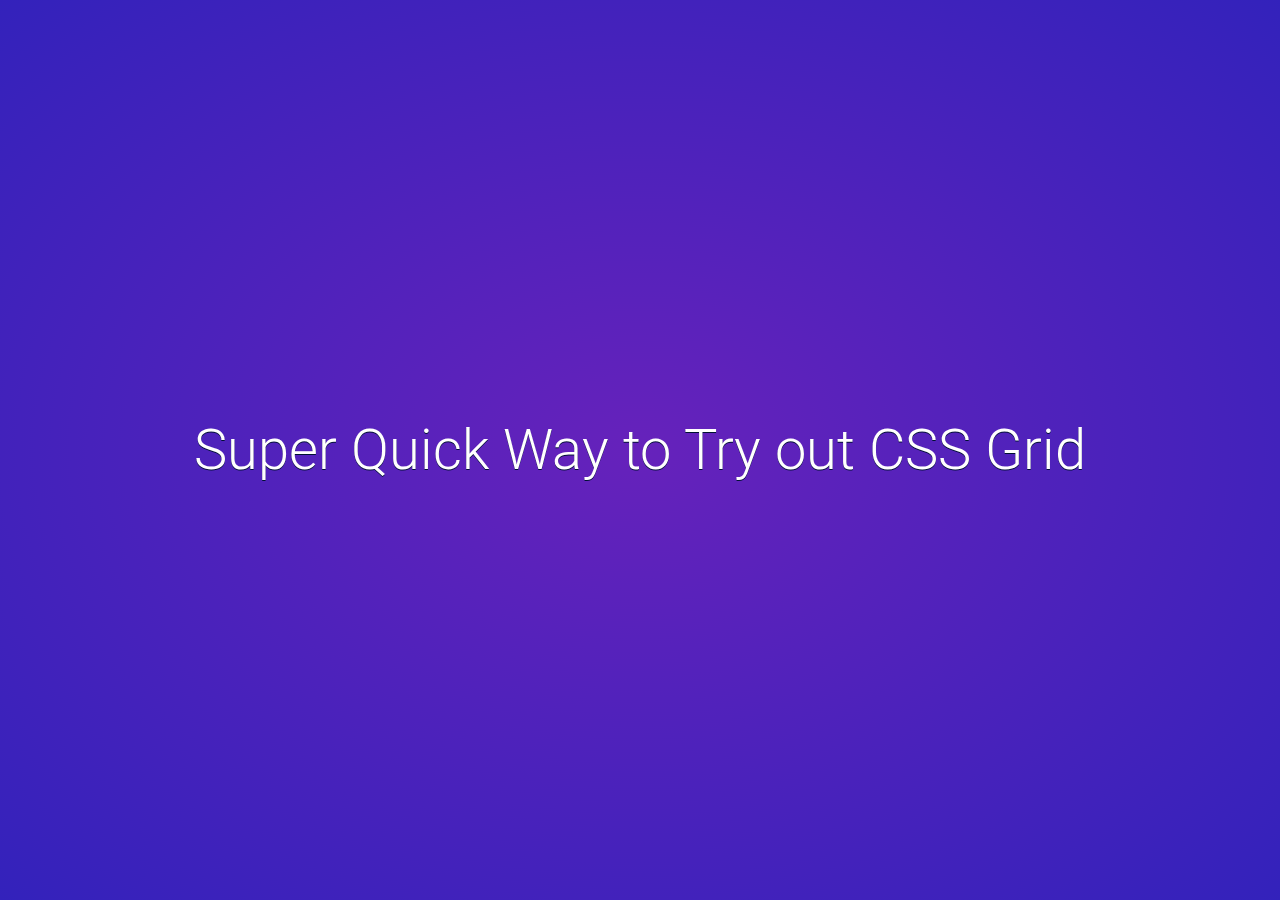
<file: presentation/index.html>
<!doctype html>
<html lang="en" prefix="og: http://ogp.me/ns#">

<head>
  <meta charset="utf-8">
  <meta name="viewport" content="width=device-width, initial-scale=1">

  <!-- CLEAN MARKUP = GOOD KARMA.
      Hi source code lover,

      you're a curious person and a fast learner ;)
      Let's make something beautiful together. Contribute on Github:
      https://github.com/webslides/webslides

      Thanks!
    -->

  <!-- SEO -->
  <title>WebSlides: Why WebSlides is so inspiring?</title>
  <meta name="description" content="WebSlides is about good karma. Create your own HTML presentation instantly. Just the esentials.">

  <!-- URL CANONICAL -->
  <!-- <link rel="canonical" href="http://your-url.com/permalink"> -->

  <!-- Google Fonts -->
  <link href="https://fonts.googleapis.com/css?family=Roboto:100,100i,300,300i,400,400i,700,700i%7CMaitree:200,300,400,600,700&amp;subset=latin-ext"
    rel="stylesheet">

  <!-- CSS Base -->
  <link rel="stylesheet" type='text/css' media='all' href="../static/css/webslides.css">

  <!-- Optional - CSS SVG Icons (Font Awesome) -->
  <link rel="stylesheet" type="text/css" media="all" href="../static/css/svg-icons.css">

  <!-- Optional - CSS grid -->
  <link rel="stylesheet" type="text/css" media="all" href="../static/css/grid.css">


  <!-- SOCIAL CARDS (ADD YOUR INFO) -->

  <!-- FACEBOOK -->
  <meta property="og:url" content="http://your-url.com/permalink">
  <!-- EDIT -->
  <meta property="og:type" content="article">
  <meta property="og:title" content="Why WebSlides? Good karma" />
  <meta property="og:description" content="WebSlides is a very effective way to engage young audiences, customers, teams...">
  <!-- EDIT -->
  <meta property="og:updated_time" content="2017-01-04T16:27:50">
  <!-- EDIT -->
  <meta property="og:image" content="https://webslides.tv/static/images/share-karma.jpg">
  <!-- EDIT -->
  <meta property="og:image:width" content="800">
  <meta property="og:image:height" content="429">

  <!-- TWITTER -->
  <meta name="twitter:card" content="summary_large_image">
  <meta name="twitter:site" content="@webslides">
  <!-- EDIT -->
  <meta name="twitter:creator" content="@jlantunez">
  <!-- EDIT -->
  <meta name="twitter:title" content="Why WebSlides? Good karma">
  <!-- EDIT -->
  <meta name="twitter:description" content="WebSlides is a very effective way to engage young audiences, customers, teams...">
  <!-- EDIT -->
  <meta name="twitter:image" content="https://webslides.tv/static/images/share-karma.jpg">
  <!-- EDIT -->

  <!-- FAVICONS -->
  <link rel="shortcut icon" sizes="16x16" href="../static/images/favicons/favicon.png">
  <link rel="shortcut icon" sizes="32x32" href="../static/images/favicons/favicon-32.png">
  <link rel="apple-touch-icon icon" sizes="76x76" href="../static/images/favicons/favicon-76.png">
  <link rel="apple-touch-icon icon" sizes="120x120" href="../static/images/favicons/favicon-120.png">
  <link rel="apple-touch-icon icon" sizes="152x152" href="../static/images/favicons/favicon-152.png">
  <link rel="apple-touch-icon icon" sizes="180x180" href="../static/images/favicons/favicon-180.png">
  <link rel="apple-touch-icon icon" sizes="192x192" href="../static/images/favicons/favicon-192.png">

  <!-- Android -->
  <meta name="mobile-web-app-capable" content="yes">
  <meta name="theme-color" content="#333333">
</head>

<body>

  <main role="main">
    <article id="webslides">
      <!-- slide cover -->
      <section class="bg-gradient-r aligncenter">
        <h1>Super Quick Way to Try out CSS Grid</h1>
      </section>
      <section>
        <div class="wrap size-80">
          <h1><strong>What is CSS Grid?</strong></h1>
          <p class="text-intro">It is a two-dimensional layout system for the web that allows us to create layout patterns natively in the browser</p>
          <p class="text-intro">This means we can easily recreate familiar grids using just a few lines of CSS</p>
          <p class="text-intro">It also means we can do a whole lot with CSS and layouts that wasn’t possible before</p>
          <div class="column">
            <figure>
              <img src="../static/images/2dimensional.png" alt="">
              <p>2 dimensional layout</p>
            </figure>
          </div>
        </div>
        <!-- .end .wrap -->
      </section>
      <section class="bg-light aligncenter">
        <h1>Start by thinking about what to make a Grid container, and how to structure your markup so you have the Grid items
          that you want</h1>
      </section>
      <!-- slide 1-->
      <section>
        <div class="wrap">
          <h2>CSS Grid - example 1</h2>
          <p class="text-intro">Three columns layout : The first column gets one of the four parts available on the small screen. On a screen larger
            than 786px, again use a 3-column grid to make the first and second columns 25% wide (1 out of 4) and the third
            column 50% (2 out of 4) — the new fr unit represents a fraction of the remaining free space in the grid container.
            More example <a href="http://css-grid-showcase-v1.surge.sh/#demos">here</a>
          </p>
          <div class="grid sm">
            <div class="column">
              <pre class="text-intro">
<xmp>
<ul class="grid-container">
  <li>One</li>
  <li>Two</li>
  <li>Three</li>
  <li>Four</li>
  <li>Five</li>
  <li>Six</li>
</ul>
</xmp>
</pre>
            </div>
            <div class="column">
              <pre class="text-intro">
.grid-container {
  display: grid;
  grid-template-columns: 1fr 3fr;
  grid-gap: 10px;
}
@media screen and (min-width: 786px) {
  .grid-container {
    grid-template-columns: 1fr 1fr 2fr;
  }
}
</pre>
            </div>
          </div>
          <div class="demo-space">
            <ul class="grid-container">
              <li>One</li>
              <li>Two</li>
              <li>Three</li>
              <li>Four</li>
              <li>Five</li>
              <li>Six</li>
            </ul>
          </div>
        </div>
      </section>
      <!-- slide 2-->
      <section>
        <div class="wrap">
          <p class="text-context">What's next?</p>
          <h3>In the previous example, we have only been working with the grid parent, leaving the items to do their automatic
            thing. However, you can precisely control the position of each grid item.
            <br>Next let's see how that works.
          </h3>
        </div>
      </section>
      <section>
        <!-- slide 3 -->
        <div class="wrap">
          <div class="grid vertical-align">
            <div class="column">
              <figure>
                <img src="../static/images/grid line.png" alt="grid line">
                <p>Numbered grid lines example</p>
              </figure>
            </div>
            <!-- end column-->
            <div class="column">
              <h1>
                <strong>Grid Lines</strong>
              </h1>
              <p class="text-intro">Grid lines are the horizontal and vertical dividing lines of the grid. A grid line exists on either side of
                a column or row. They can be referred to by numerical index, which starts at 1.</p>
              <pre class="text-intro">
.grid-container {
  display: grid;
  grid-template-columns: 400px 300px 250px;
  grid-template-rows: 250px 200px;
}
</pre>
            </div>
            <!-- end column-->
          </div>
        </div>
        </div>
      </section>
      <section>
        <!-- slide 4 -->
        <div class="wrap">
          <div class="grid vertical-align">
            <div class="column">
              <figure>
                <img src="../static/images/grid-placement-with-linenumber2.png" alt="grid line">
                <p>Place item using line numbers example</p>
              </figure>
            </div>
            <!-- end column-->
            <div class="column">
              <h1>
                <strong>Grid placement properties</strong>
              </h1>
              <p class="text-intro">In order to position the items inside the grid container, you need to use the grid placement properties</p>
              <pre>
  grid-column-start: Set the first vertical line.
  grid-column-end: Set the last vertical line.
  grid-row-start: Set the first horizontal line.
  grid-row-end: Set the last horizontal line.
  </pre>
            </div>
            <!-- end column-->
          </div>
        </div>
        </div>
      </section>
      <section>
        <!-- slide 5 -->
        <div class="wrap">
          <div class="grid vertical-align">
            <div class="column">
              <h1>
                <strong>Grid Tracks and Cells</strong>
              </h1>
              <p class="text-intro">Grid track is a generic term for a grid column or grid row—in other words, it is the space between two adjacent
                grid lines. </p>
              <p class="text-intro">A grid cell is the intersection of a grid row and a grid column. It is the smallest unit of the grid that can
                be referenced when positioning grid items. </p>
            </div>
            <!-- end column-->
            <div class="column">
              <figure>
                <img src="../static/images/grid-tracks.png" alt="grid track">
              </figure>
            </div>
            <!-- end column-->
          </div>
        </div>
      </section>
      <section>
        <!-- slide 6 -->
        <div class="wrap">
          <div class="grid vertical-align">
            <div class="column">
              <h1>
                <strong>Cell spanning</strong>
              </h1>
              <p class="text-intro">The previous item spans two columns (the second and third columns) that reference the line. You can do the
                same with the span keyword and the number of cells you want to span. </p>
              <p class="text-intro">So, you could place the item in the very same position like this </p>
            </div>
            <!-- end column-->
            <div class="column">
              <figure>
                <img src="../static/images/place-item-using-span.png" alt="grid track">
                <p>Place item using span example</p>
              </figure>
            </div>
            <!-- end column-->
          </div>
        </div>
      </section>
      <!-- slide 7 -->
      <section>
          <div class="wrap size-50">
            <h1 class="aligncenter"><strong>More examples</strong></h1>
            <p class="text-intro aligncenter"><br>
              <a href="http://css-grid-showcase-v1.surge.sh/#demos">css grid showcase</a>
            </p>
          </div>
          <!-- .end .wrap -->
        </section>
      <section class="slide-top slide current" style="">
        <div class="wrap">
          <h2><strong>Grid Areas</strong></h2>
          <p class="text-intro">A grid area is the logical space used to lay out one or more grid items. A grid area consists of one or more adjecent
            grid cells. (think of CSS Grid as a coordinate system, a virtual reference used to specify locations)
          </p>
          <img class="aligncenter size-100" src="../static/images/grid-area.png" alt="grid-area">
        </div>
        <!-- .end .wrap -->
      </section>
      
      <section class="slide-top slide current" style="">
        <div class="wrap">
          <h2><strong>Responsive Grid Area example</strong><br></h2>
          <a href="https://codepen.io/mattchoi/pen/qXwEqB">codepen demo</a>
          <img class="aligncenter size-90" src="../static/images/layout-mockup2.png" alt="grid-area-example">
        </div>
      </section>
      <section class="slide-top slide current" style="">
        <div class="wrap">
          <h2><strong>Responsive Holy Grail Layout example</strong><br>
          </h2>
          <p>The Holy Grail Layout is a web page layout that consists of four sections - a header, footer, and a main content
            area with two sidebars, one on each side.</p>
          <div class="content-center ">
            <h3>The layout rules</h3>
            <ul class="flexblock specs">
              <li>
                <div>
                  <h2>
                    <svg class="fa-long-arrow-right" viewBox="0 0 512 512">
                      <path d="m494 255c0 3-1 5-3 7l-110 101c-3 3-6 3-10 2-3-2-5-5-5-8l0-64-357 0c-3 0-5-1-6-3-2-2-3-4-3-7l0-54c0-3 1-5 3-7 1-2 3-3 6-3l357 0 0-64c0-4 2-6 5-8 4-1 7-1 10 2l110 100c2 1 3 4 3 6z"></path>
                    </svg>
                    Has a fluid center column width fixed-width sidebars
                  </h2>
                </div>
              </li>
              <li>
                <div>
                  <h2>
                    <svg class="fa-long-arrow-right" viewBox="0 0 512 512">
                      <path d="m494 255c0 3-1 5-3 7l-110 101c-3 3-6 3-10 2-3-2-5-5-5-8l0-64-357 0c-3 0-5-1-6-3-2-2-3-4-3-7l0-54c0-3 1-5 3-7 1-2 3-3 6-3l357 0 0-64c0-4 2-6 5-8 4-1 7-1 10 2l110 100c2 1 3 4 3 6z"></path>
                    </svg>
                    The center column should appear first in the markup, before the two sidebars (but after the header)
                  </h2>
                </div>
              </li>
              <li>
                <div>
                  <h2>
                    <svg class="fa-long-arrow-right" viewBox="0 0 512 512">
                      <path d="m494 255c0 3-1 5-3 7l-110 101c-3 3-6 3-10 2-3-2-5-5-5-8l0-64-357 0c-3 0-5-1-6-3-2-2-3-4-3-7l0-54c0-3 1-5 3-7 1-2 3-3 6-3l357 0 0-64c0-4 2-6 5-8 4-1 7-1 10 2l110 100c2 1 3 4 3 6z"></path>
                    </svg>
                    All three columns should be the same height, regardless of the content within them
                  </h2>
                </div>
              </li>
              <li>
                <div>
                  <h2>
                    <svg class="fa-long-arrow-right" viewBox="0 0 512 512">
                      <path d="m494 255c0 3-1 5-3 7l-110 101c-3 3-6 3-10 2-3-2-5-5-5-8l0-64-357 0c-3 0-5-1-6-3-2-2-3-4-3-7l0-54c0-3 1-5 3-7 1-2 3-3 6-3l357 0 0-64c0-4 2-6 5-8 4-1 7-1 10 2l110 100c2 1 3 4 3 6z"></path>
                    </svg>
                    The footer should always be at the bottom of the browser viewport, even when the content doesn't fill up the height of the
                    viewport
                  </h2>
                </div>
              </li>
              <li>
                <div>
                  <h2>
                    <svg class="fa-long-arrow-right" viewBox="0 0 512 512">
                      <path d="m494 255c0 3-1 5-3 7l-110 101c-3 3-6 3-10 2-3-2-5-5-5-8l0-64-357 0c-3 0-5-1-6-3-2-2-3-4-3-7l0-54c0-3 1-5 3-7 1-2 3-3 6-3l357 0 0-64c0-4 2-6 5-8 4-1 7-1 10 2l110 100c2 1 3 4 3 6z"></path>
                    </svg>
                    The layout should be responsive, all the sections should collapse into one column on smaller viewports
                  </h2>
                </div>
              </li>
            </ul>
            <h3>It is famously difficult to create simply in CSS without any hacks.</h3>
          </div>

        </div>
        <!-- .end .wrap -->
      </section>
      <section class="slide-top slide current" style="">
        <div class="wrap">
          <h3>CSS grid solution</h3>
          <a href="https://codepen.io/mattchoi/pen/LjvEKb?editors=0110">codepen demo</a>
          <p class="text-intro">New functions such as the MinMax that we touched upon in this example, in combination with new sizing units such
            as the fr offer all types of responsive layout possibilities. The minmax() function accepts two parameters, a
            minimum value and a maximum value.</p>

          <img class="aligncenter size-90" src="../static/images/holy-grail.png" alt="">
        </div>
        <!-- .end .wrap -->
      </section>
      <section class="slide-top slide current" style="">
        <div class="wrap">
          <h2><strong>Does your browser support CSS Grid?</strong><br></h2>
          <p class="text-intro">There is an older legacy implementation available to Microsoft browsers (IE10–11 and Edge 13-14) which have a number of limitations</p>
          <img class="aligncenter size-90" src="../static/images/grid-support.png" alt="">
        </div>
      </section>
      <section class="slide-top slide current" style="">
        <div class="wrap">
          <h2><strong>MS Edge</strong><br></h2>
          <img class="aligncenter size-60" src="../static/images/edge.png" alt="">
        </div>
      </section>
      <section class="slide-top slide current" style="">
        <div class="wrap">
          <h2><strong>Feature Query</strong><br></h2>
          <p class="text-intro">For most layouts, we will use the following feature query to allow older browsers to still serve layout they understand:</p>
          <p class="text-intro">With @supports, you can write a small test in your CSS to see whether or not a particular “feature” (CSS property or value) is supported, and apply a block of code (or not) based on the answer</p>
        </div>
        <div class="column aligncenter size-80">
          <pre class="text-intro">
            // fallback code for older browsers
            
            @supports (display: grid) {
                // code for newer browsers
                // including overrides of the code above, if needed
            }  
          </pre>
        </div>
   
        <p class="aligncenter"><br>
          <a href="https://hacks.mozilla.org/2016/08/using-feature-queries-in-css/">Using Feature Queries in CSS</a>
        </p>
        <p class="aligncenter"><br>
          <a href="https://rachelandrew.co.uk/css/cheatsheets/grid-fallbacks">Grid “fallbacks” and overrides</a>
        </p>
      </section>
      <section>
        <div class="wrap size-70">
          <h2><strong>Does CSS Grid Replace Flexbox?</strong></h2>
          <p class="text-intro">Grid can do things Flexbox can't do. Flexbox can do things Grid can't do. They can work together.</p>
          <p class="text-intro">Here we find the biggest difference between Grid and Flexbox. Flexbox is essentially for laying out items in a
            single dimension – in a <strong>row OR a column</strong>. Grid is for layout of items in two dimensions – <strong>rows AND columns.</strong>            </p>
          <p class="text-intro">CSS grids are great for building the bigger picture. They makes it really easy to manage the layout of the page, and can
            even handle more unorthodox and asymmetrical designs. Flexbox is great at aligning the content inside elements.
            Use flex to position the smaller details of a design. Use CSS grids for 2D layouts (rows AND columns). Flexbox
            works better in one dimension only (rows OR columns). There is no reason to use only CSS grids or only flexbox.
            Learn both and use them together.</p>
          <p class="text-symbols">* * *</p>
          <p class="aligncenter">Should I use Grid or Flexbox?<br>
            <a href="https://rachelandrew.co.uk/archives/2016/03/30/should-i-use-grid-or-flexbox/">Rachel Andrew</a>.
          </p>
        </div>
        <!-- .end .wrap -->
      </section>
      
      <section>
        <div class="wrap">
          <p class="text-context">Take this away from here</p>
          <h3>We don't need a Grid Layout based grid framework. CSS grid is a grid framework.
          </h3>
        </div>
      </section>
      <section class="bg-gradient-gray slide current" style="">
        <!--.wrap = container (width: 90%) -->
        <div class="wrap aligncenter size-50">
          <h1><a href="http://css-grid-showcase-v1.surge.sh/#resources">More Resources</a></h3>
          <hr>
        </div>
      </section>


    </article>
  </main>
  <!--main-->

  <!-- Required -->
  <script src="../static/js/webslides.js"></script>

  <!-- Autoslide 5 seconds. If you don't want autoslide, remove: {autoslide: 5000} -->
  <script>
    window.ws = new WebSlides();
  </script>

  <!-- OPTIONAL - svg-icons.js (fontastic.me - Font Awesome as svg icons) -->
  <script defer src="../static/js/svg-icons.js"></script>

</body>

</html>
</file>
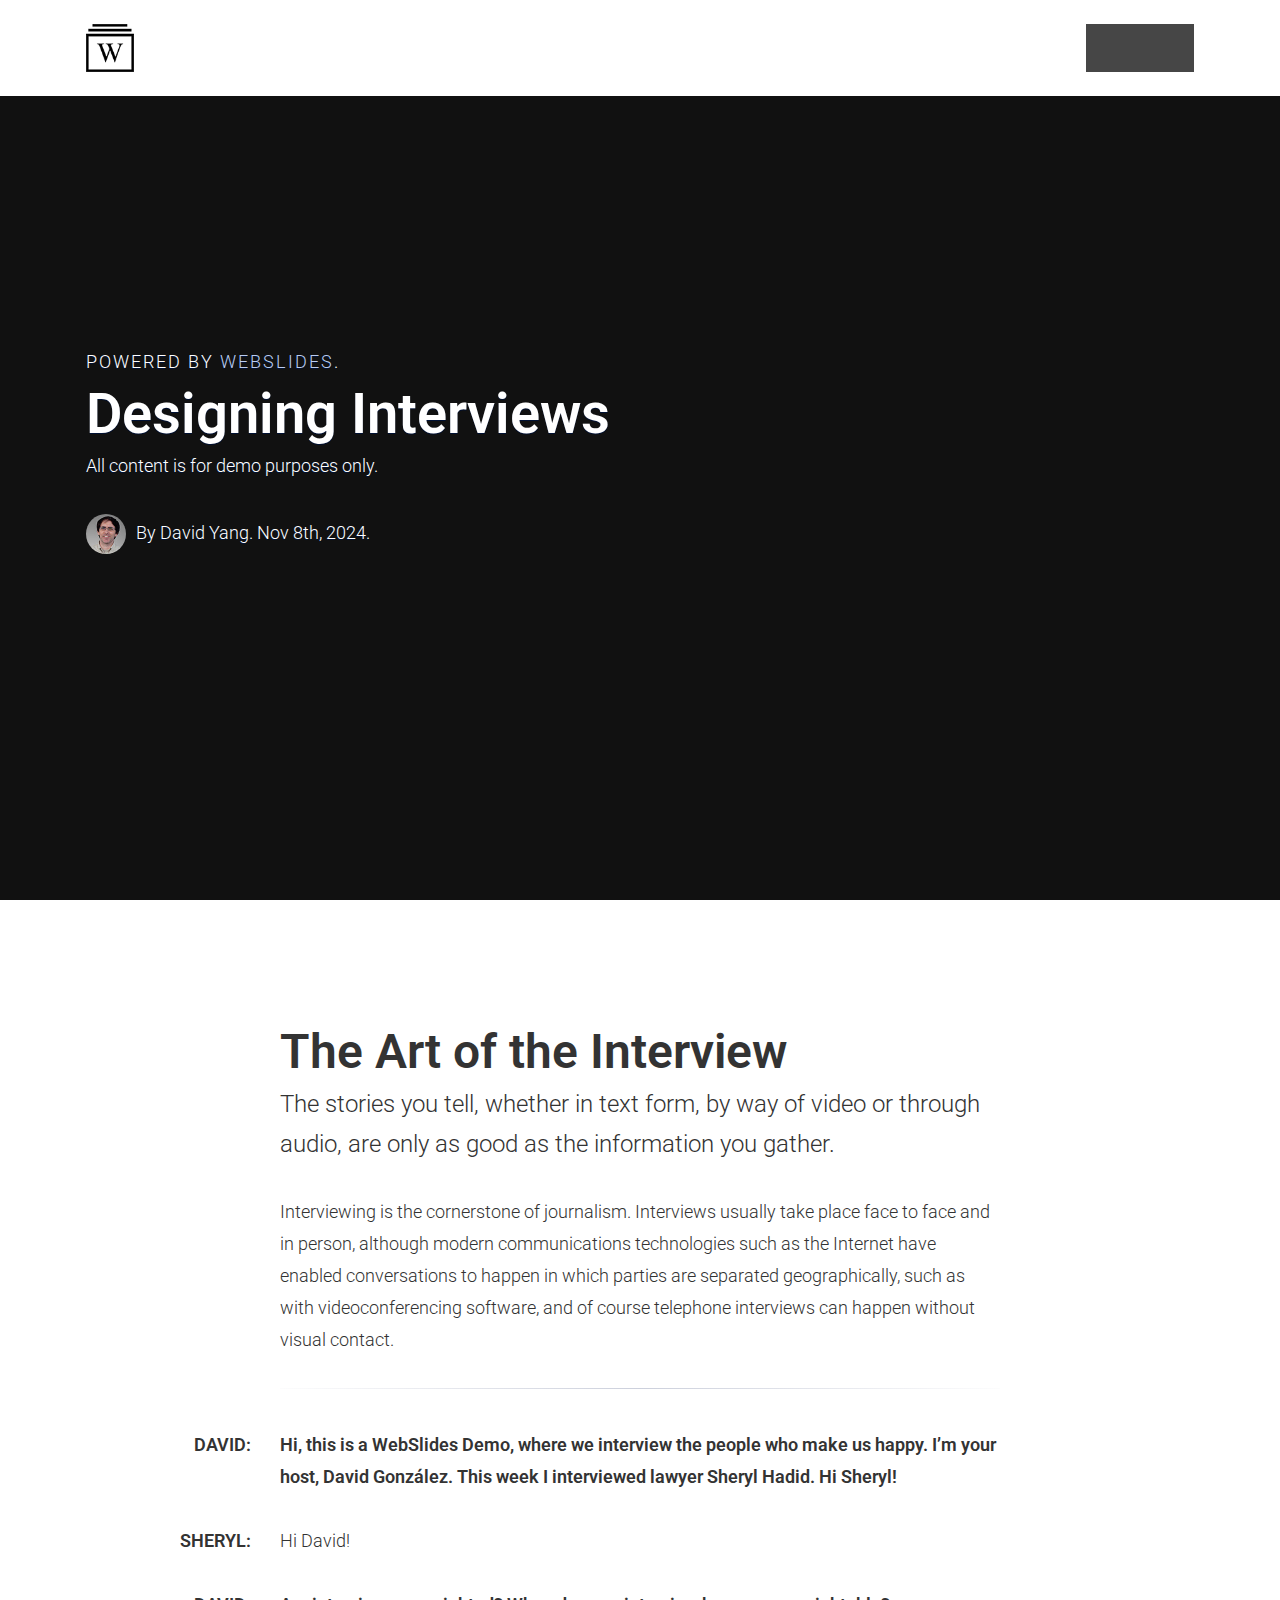
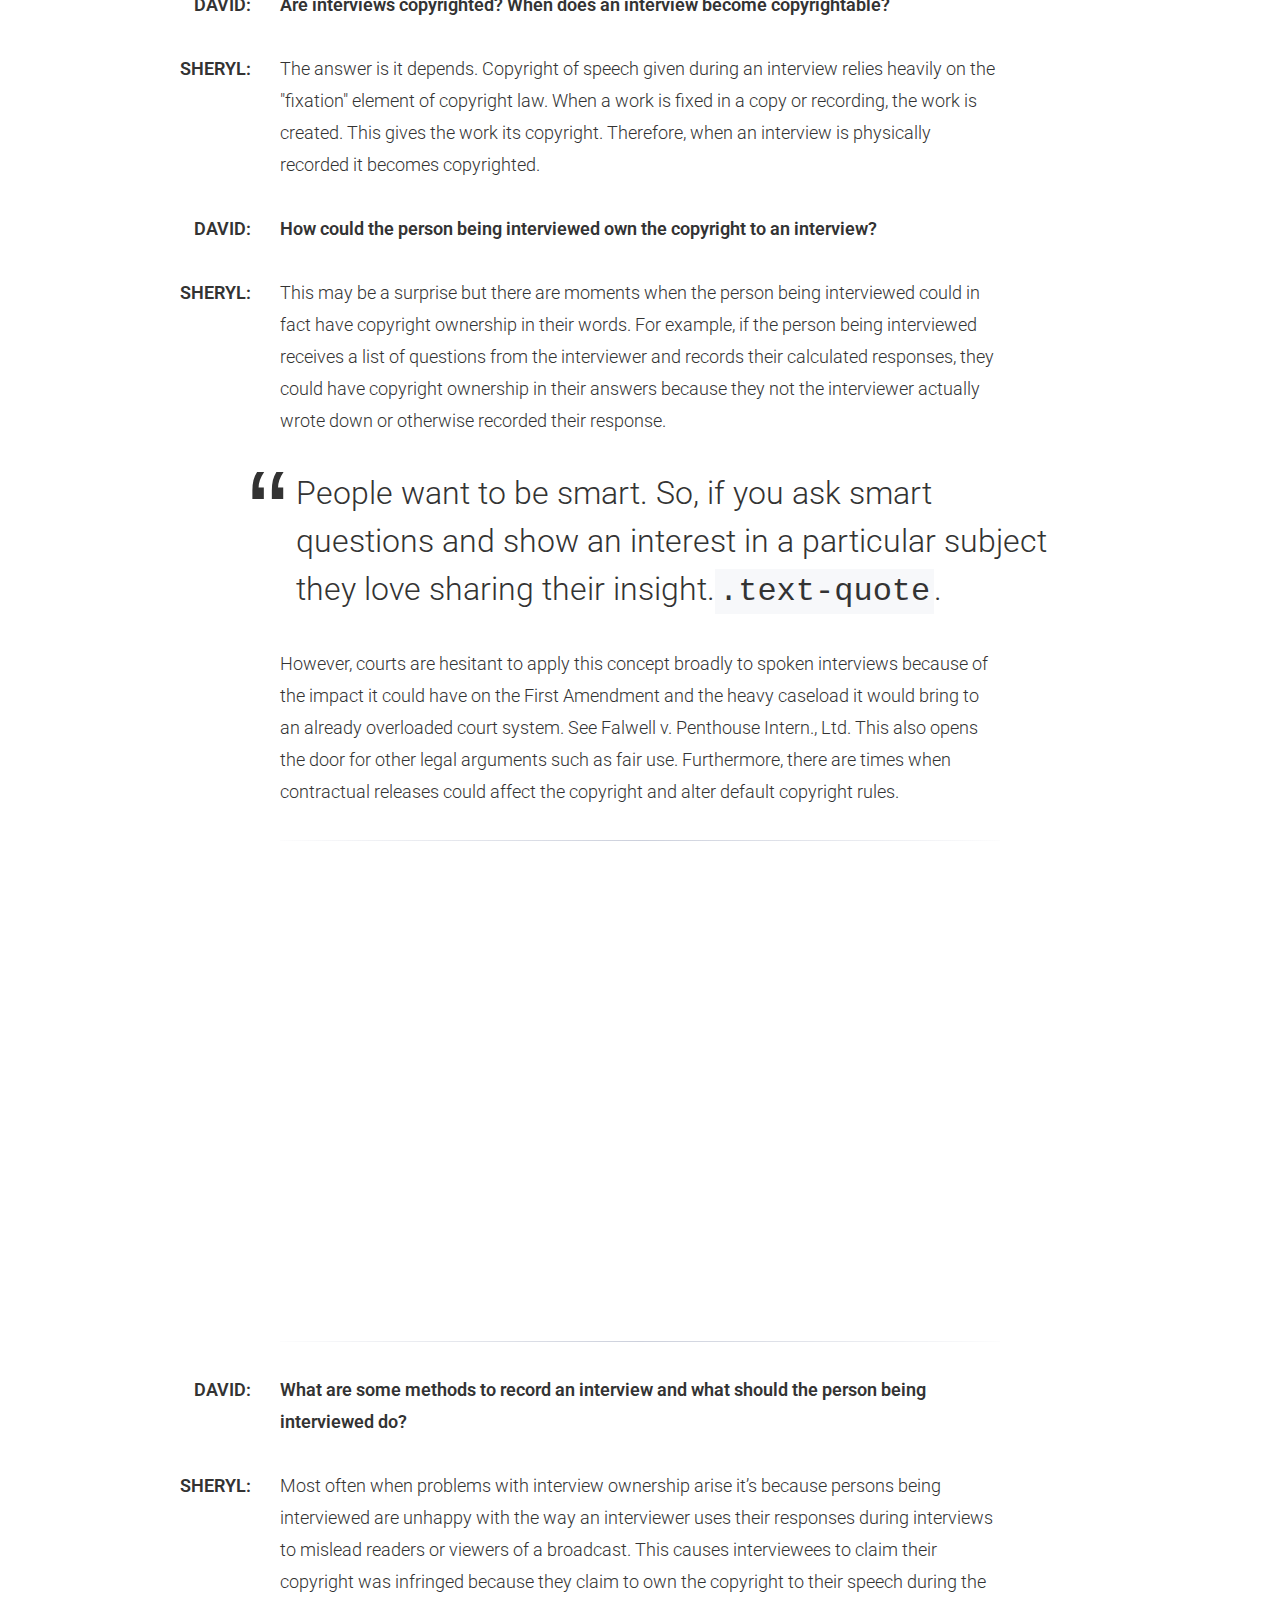
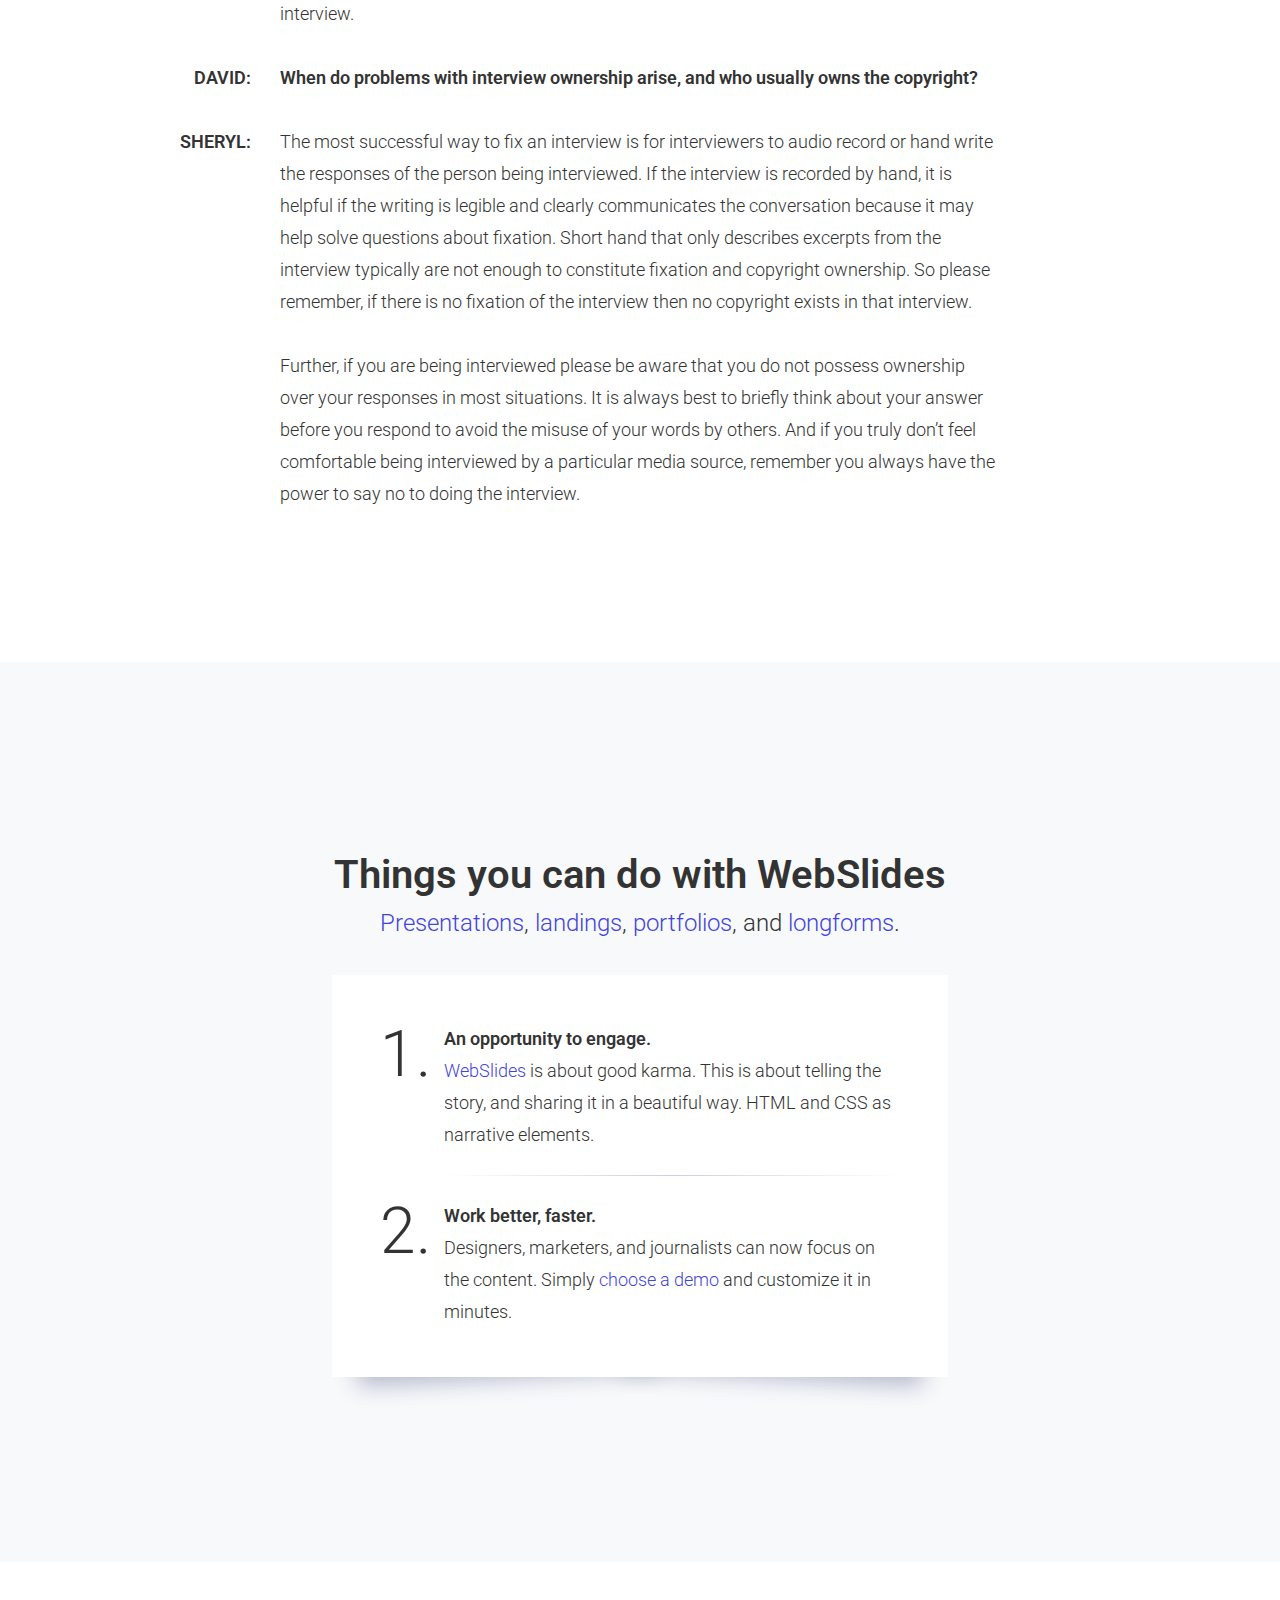
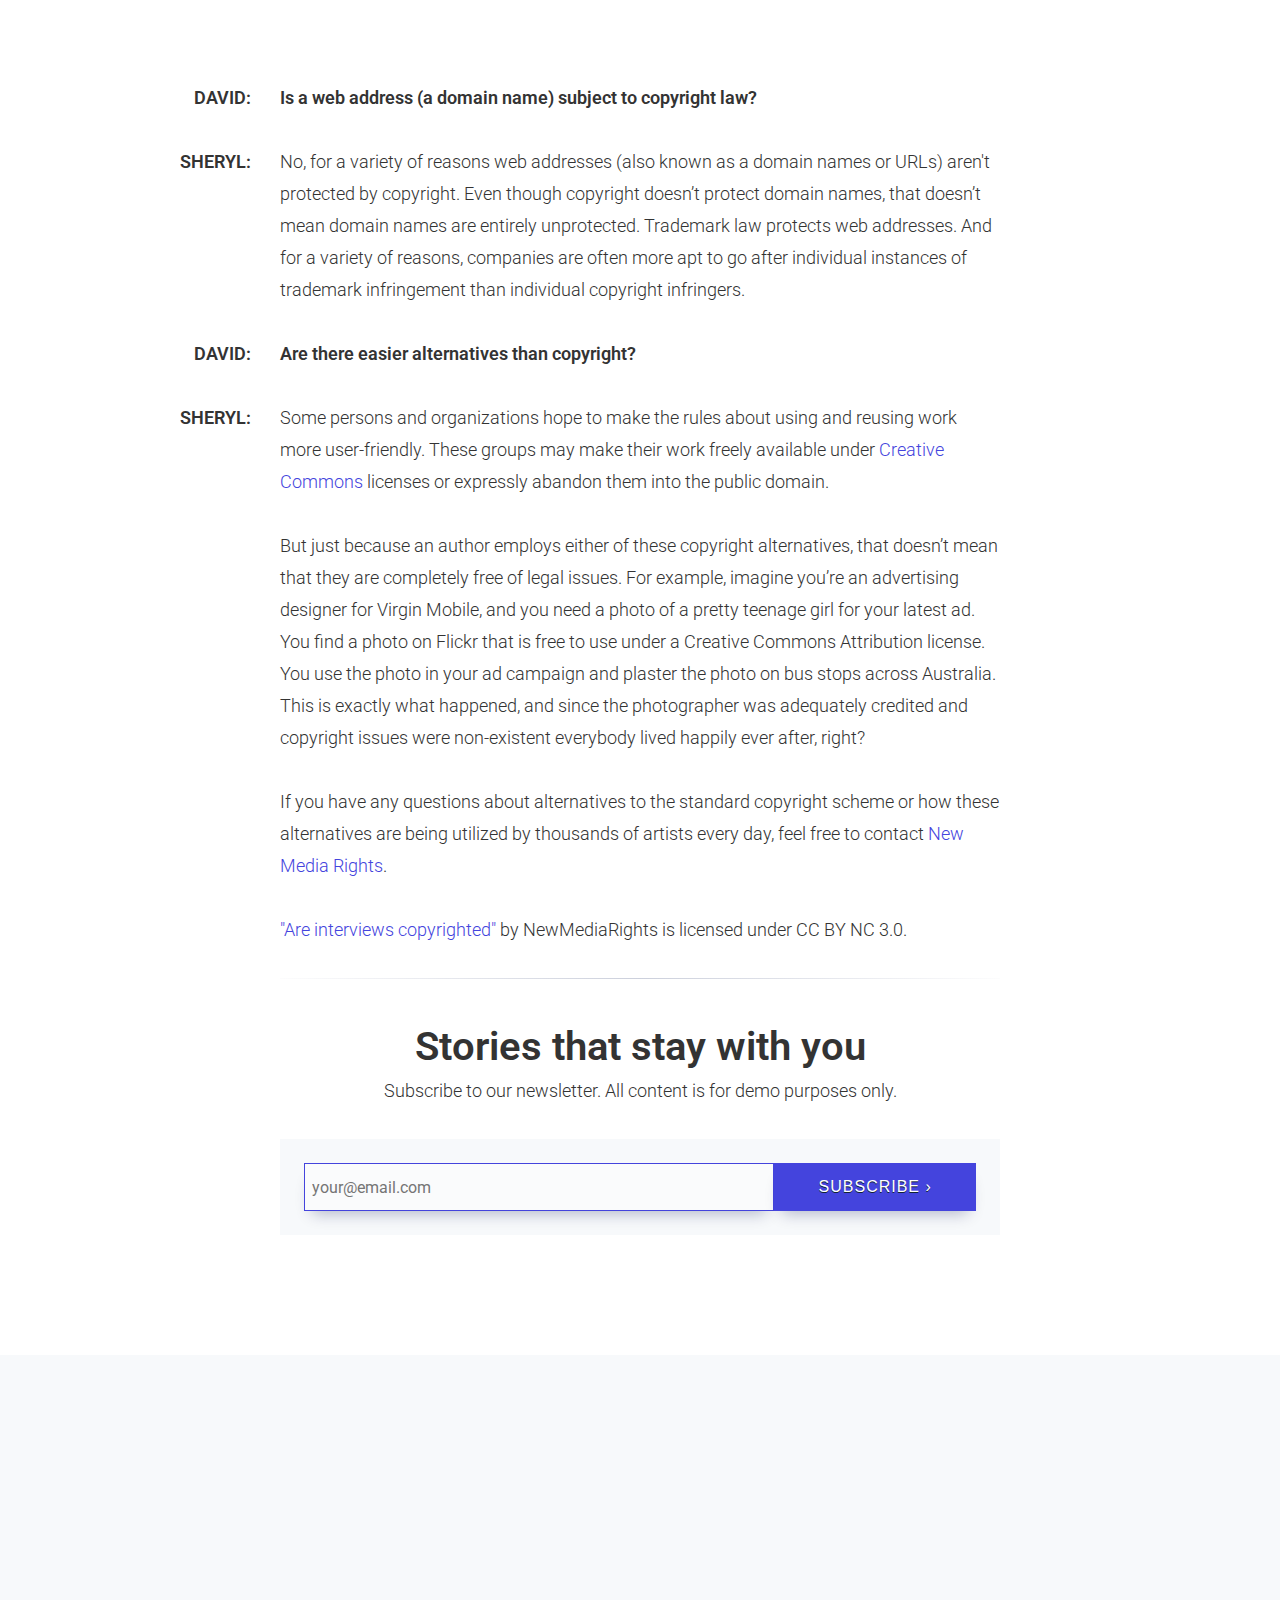
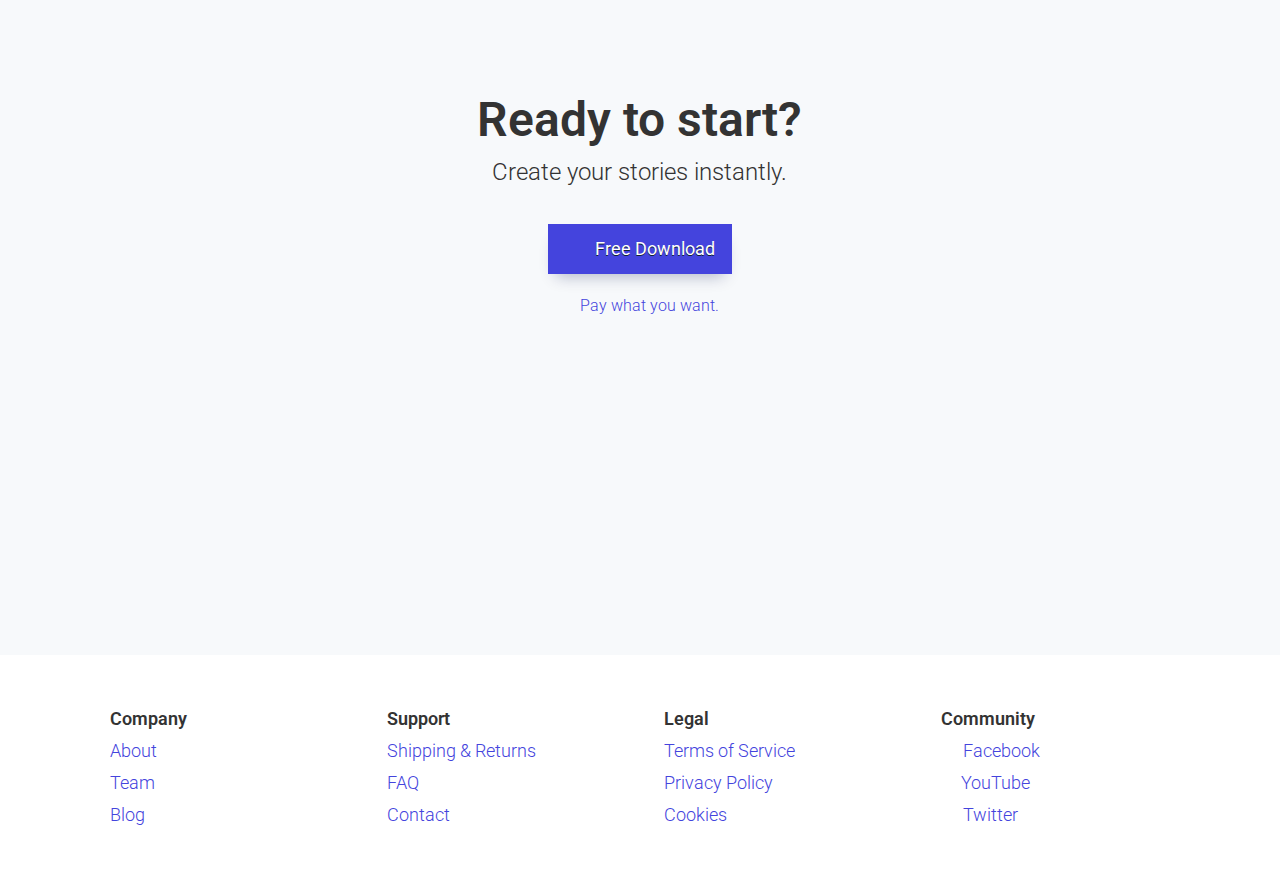
<file: demos/interviews.html>
<!doctype html>
<html lang="en" prefix="og: http://ogp.me/ns#">
  <head>
    <meta charset="utf-8">
    <meta name="viewport" content="width=device-width, initial-scale=1">

    <!-- CLEAN MARKUP = GOOD KARMA.
      Hi source code lover,

      you're a curious person and a fast learner ;)
      Let's make something beautiful together. Contribute on Github:
      https://github.com/webslides/webslides

      Thanks!
    -->

    <!-- SEO -->
    <title>WebSlides Demo: Longform Interviews</title>
    <meta name="description" content="WebSlides is about telling stories. Create longform interviews with ease.">

    <!-- URL CANONICAL -->
    <!-- <link rel="canonical" href="http://your-url.com/permalink"> -->

    <!-- Google Fonts -->
    <link href="https://fonts.googleapis.com/css?family=Roboto:100,100i,300,300i,400,400i,700,700i%7CMaitree:200,300,400,600,700&amp;subset=latin-ext" rel="stylesheet">

    <!-- CSS Base -->
    <link rel="stylesheet" type='text/css' media='all' href="../static/css/webslides.css">

    <!-- Optional - CSS SVG Icons (Font Awesome) -->
    <link rel="stylesheet" type="text/css" media="all" href="../static/css/svg-icons.css">

    <!-- SOCIAL CARDS (ADD YOUR INFO) -->

    <!-- FACEBOOK -->
    <meta property="og:url" content="http://your-url.com/permalink">

    <!-- EDIT -->
    <meta property="og:type" content="article">
    <meta property="og:title" content="WebSlides Demo: Longform Interviews" />

    <!-- EDIT -->
    <meta property="og:description" content="Create longform interviews with ease. Just the essentials.">

    <!-- EDIT -->
    <meta property="og:updated_time" content="2017-03-28T12:17:24">

    <!-- EDIT -->
    <meta property="og:image" content="../static/images/share-webslides.jpg" >

    <!-- EDIT -->
    <meta property="og:image:width" content="800">
    <meta property="og:image:height" content="429">

    <!-- TWITTER -->
    <meta name="twitter:card" content="summary_large_image">
    <meta name="twitter:site" content="@webslides">

    <!-- EDIT -->
    <meta name="twitter:creator" content="@jlantunez">

    <!-- EDIT -->
    <meta name="twitter:title" content="WebSlides Demo: Longform Interviews">

    <!-- EDIT -->
    <meta name="twitter:description" content="Create longform interviews with ease. Just the essentials.">

    <!-- EDIT -->
    <meta name="twitter:image" content="../static/images/share-webslides.jpg">

    <!-- EDIT -->

    <!-- FAVICONS -->
    <link rel="shortcut icon" sizes="16x16" href="../static/images/favicons/favicon.png">
    <link rel="shortcut icon" sizes="32x32" href="../static/images/favicons/favicon-32.png">
    <link rel="apple-touch-icon icon" sizes="76x76" href="../static/images/favicons/favicon-76.png">
    <link rel="apple-touch-icon icon" sizes="120x120" href="../static/images/favicons/favicon-120.png">
    <link rel="apple-touch-icon icon" sizes="152x152" href="../static/images/favicons/favicon-152.png">
    <link rel="apple-touch-icon icon" sizes="180x180" href="../static/images/favicons/favicon-180.png">
    <link rel="apple-touch-icon icon" sizes="192x192" href="../static/images/favicons/favicon-192.png">

    <!-- Android -->
    <meta name="mobile-web-app-capable" content="yes">
    <meta name="theme-color" content="#333333">

  </head>
  <body>
    <header role="banner">
      <nav role="navigation">
        <p class="logo"><a href="../index.html" title="WebSlides">WebSlides</a></p>
        <ul>
          <li class="github">
            <a rel="external" href="https://github.com/webslides/webslides" title="Github">
              <svg class="fa-github">
                <use xlink:href="#fa-github"></use>
              </svg>
              <em>WebSlides</em>
            </a>
          </li>
          <li class="twitter">
            <a rel="external" href="https://twitter.com/webslides" title="Twitter">
              <svg class="fa-twitter">
                <use xlink:href="#fa-twitter"></use>
              </svg>
              <em>@WebSlides</em>
            </a>
          </li>
          <!--  <li class="dribbble"><a rel="external" href="http://dribbble.com/webslides" title="Dribbble"><svg class="fa-dribbble"><use xlink:href="#fa-dribbble"></use></svg> <em>webslides</em></a></li> -->
        </ul>
      </nav>
    </header>

    <main role="main">
      <article>

        <section class="bg-black">
          <!-- Overlay/Opacity: [class*="bg-"] > .background.dark or .light -->
          <span class="background" style="background-image:url('https://source.unsplash.com/E695OZJiju4/1600x800')"></span>
          <!--.wrap = container width: 90% -->
          <div class="wrap">
            <p class="text-subtitle">Powered by <a href="https://webslides.tv">WebSlides</a>.</p>
            <h1>
              <strong>Designing Interviews</strong>
            </h1>
            <p>All content is for demo purposes only.</p>
            <p><img class="avatar-40" src="../static/images/avatar.jpg" alt="Avatar David Yang"> By David Yang. Nov 8th, 2024.</p>
          </div>
          <!-- .end .wrap -->
        </section>
        <section class="bg-white">
          <!--.wrap.longform (width:72rem=720px) = Better reading experience (90-95 characters per line) -->
          <div class="wrap longform">
            <h2><strong>The Art of the Interview</strong></h2>
            <p class="text-intro">The stories you tell, whether in text form, by way of video or through audio, are only as good as the information you gather.</p>
            <p>Interviewing is the cornerstone of journalism. Interviews usually take place face to face and in person, although modern communications technologies such as the Internet have enabled conversations to happen in which parties are separated geographically, such as with videoconferencing software, and of course telephone interviews can happen without visual contact.</p>
            <hr>
            <dl class="text-interview">
              <dt>David:</dt>
              <dd>
                <p><strong>Hi, this is a WebSlides Demo, where we interview the people who make us happy. I’m your host, David González. This week I interviewed lawyer Sheryl Hadid. Hi Sheryl!</strong></p>
              </dd>
              <dt>Sheryl:</dt>
              <dd>
                <p>Hi David!</p>
              </dd>
              <dt>David:</dt>
              <dd>
                <p><strong>Are interviews copyrighted? When does an interview become copyrightable?</strong></p>
              </dd>
              <dt>Sheryl:</dt>
              <dd>
                <p>The answer is it depends. Copyright of speech given during an interview relies heavily on the "fixation" element of copyright law. When a work is fixed in a copy or recording, the work is created. This gives the work its copyright. Therefore, when an interview is physically recorded it becomes copyrighted.</p>
              </dd>
              <dt>David:</dt>
              <dd>
                <p><strong>How could the person being interviewed own the copyright to an interview?</strong></p>
              </dd>
              <dt>Sheryl:</dt>
              <dd>
                <p>This may be a surprise but there are moments when the person being interviewed could in fact have copyright ownership in their words. For example, if the person being interviewed receives a list of questions from the interviewer and records their calculated responses, they could have copyright ownership in their answers because they not the interviewer actually wrote down or otherwise recorded their response.</p>
              </dd>
              <dd>
                <blockquote class="text-quote">
                  <p>People want to be smart. So, if you ask smart questions and show an interest in a particular subject they love sharing their insight.<code>.text-quote</code>.</p>
                </blockquote>
              </dd>
              <dd>
                <p>However, courts are hesitant to apply this concept broadly to spoken interviews because of the impact it could have on the First Amendment and the heavy caseload it would bring to an already overloaded court system. See Falwell v. Penthouse Intern., Ltd.  This also opens the door for other legal arguments such as fair use. Furthermore, there are times when contractual releases could affect the copyright and alter default copyright rules. </p>
              </dd>
            </dl>
            <hr>
            <div class="text-pull embed">
              <iframe width="800" height="450" src="https://www.youtube.com/embed/7xYZ3rMT8_A?rel=0&amp;controls=0" allowfullscreen></iframe>
            </div>
            <!--.text-pull.embed (responsive video) -->
            <hr>
            <dl class="text-interview">
              <dt>David:</dt>
              <dd>
                <p><strong>What are some methods to record an interview and what should the person being interviewed do?</strong></p>
              </dd>
              <dt>Sheryl:</dt>
              <dd>
                <p>Most often when problems with interview ownership arise it’s because persons being interviewed are unhappy with the way an interviewer uses their responses during interviews to mislead readers or viewers of a broadcast. This causes interviewees to claim their copyright was infringed because they claim to own the copyright to their speech during the interview.</p>
              </dd>
              <dt>David:</dt>
              <dd>
                <p><strong>When do problems with interview ownership arise, and who usually owns the copyright?</strong></p>
              </dd>
              <dt>Sheryl:</dt>
              <dd>
                <p>The most successful way to fix an interview is for interviewers to audio record or hand write the responses of the person being interviewed. If the interview is recorded by hand, it is helpful if the writing is legible and clearly communicates the conversation because it may help solve questions about fixation.  Short hand that only describes excerpts from the interview typically are not enough to constitute fixation and copyright ownership. So please remember, if there is no fixation of the interview then no copyright exists in that interview.</p>
              </dd>
              <dd>
                <p>Further, if you are being interviewed please be aware that you do not possess ownership over your responses in most situations. It is always best to briefly think about your answer before you respond to avoid the misuse of your words by others.  And if you truly don’t feel comfortable being interviewed by a particular media source, remember you always have the power to say no to doing the interview.</p>
              </dd>
            </dl>
          </div>
        </section>
        <section>
          <!--.wrap = container width: 90% -->
          <div class="wrap size-50 aligncenter">
            <h3><strong>Things you can do with WebSlides</strong></h3>
            <p class="text-intro"><a href="/demos/why-webslides" title="Why WebSlides?">Presentations</a>, <a href="/demos/landings" title="Landings">landings</a>, <a href="/demos/portfolios" title="Portfolios">portfolios</a>, and <a href="/demos/longforms" title="Longforms">longforms</a>.</p>
            <div class="bg-white shadow">
              <ul class="flexblock reasons">
                <li>
                  <h2>An opportunity to engage.</h2>
                  <p><a href="https://webslides.tv" title="WebSlides">WebSlides</a> is about good karma. This is about telling the story, and sharing it in a beautiful way. HTML and CSS as narrative elements.</p>
                </li>
                <li>
                  <h2>Work better, faster.</h2>
                  <p>Designers, marketers, and journalists can now focus on the content. Simply <a href="https://webslides.tv/demos" title="WebSlides Demos">choose a demo</a> and customize it in minutes.</p>
                </li>
              </ul>
            </div>
            <!-- .end .bg-white shadow -->
          </div>
          <!-- .end .wrap -->
        </section>
        <section class="bg-white">
          <!--.wrap = container width: 90% -->
          <div class="wrap longform">
            <dl class="text-interview">
              <dt>David:</dt>
              <dd>
                <p><strong>Is a web address (a domain name) subject to copyright law?</strong></p>
              </dd>
              <dt>Sheryl:</dt>
              <dd>
                <p>No, for a variety of reasons web addresses (also known as a domain names or URLs) aren't protected by copyright. Even though copyright doesn’t protect domain names, that doesn’t mean domain names are entirely unprotected. Trademark law protects web addresses. And for a variety of reasons, companies are often more apt to go after individual instances of trademark infringement than individual copyright infringers. </p>
              </dd>
              <dt>David:</dt>
              <dd>
                <p><strong>Are there easier alternatives than copyright?</strong></p>
              </dd>
              <dt>Sheryl:</dt>
              <dd>
                <p>Some persons and organizations hope to make the rules about using and reusing work more user-friendly. These groups may make their work freely available under <a href="https://creativecommons.org/">Creative Commons</a> licenses or expressly abandon them into the public domain. </p>
              </dd>
              <dd>
                <p>But just because an author employs either of these copyright alternatives, that doesn’t mean that they are completely free of legal issues. For example, imagine you’re an advertising designer for Virgin Mobile, and you need a photo of a pretty teenage girl for your latest ad. You find a photo on Flickr that is free to use under a Creative Commons Attribution license. You use the photo in your ad campaign and plaster the photo on bus stops across Australia. This is exactly what happened, and since the photographer was adequately credited and copyright issues were non-existent everybody lived happily ever after, right?</p>
              </dd>
              <dd>
                <p>If you have any questions about alternatives to the standard copyright scheme or how these alternatives are being utilized by thousands of artists every day, feel free to contact <a href="https://www.newmediarights.org/about_us/contact_us">New Media Rights</a>.</p>
              </dd>
            </dl>
            <p><a href="http://www.newmediarights.org/are_interviews_copyrighted" target="_blank">"Are interviews copyrighted"</a> by NewMediaRights is licensed under CC BY NC 3.0.</p>
            <hr>
            <h3 class="aligncenter"><strong>Stories that stay with you</strong></h3>
            <p class="aligncenter">Subscribe to our newsletter. All content is for demo purposes only.</p>
            <form action="/" class="bg-light user" method="post">
              <input type="email" name="email" tabindex="1" autocomplete="off" placeholder="your@email.com" required>
              <button type="submit" tabindex="2" title="Subscribe">Subscribe &rsaquo;</button>
            </form>
          </div>
          <!-- .end .wrap -->
        </section>
        <section>
          <!-- .wrap = container width: 90% -->
          <div class="wrap aligncenter">
            <h2><strong>Ready to start?</strong> </h2>
            <p class="text-intro">Create your stories instantly.</p>
            <p>
              <a href="https://webslides.tv/webslides-latest.zip" class="button" title="Download WebSlides">
                <svg class="fa-cloud-download">
                  <use xlink:href="#fa-cloud-download"></use>
                </svg>
                Free Download
              </a>
              <span class="try">
                <a href="https://www.paypal.me/jlantunez/8" title="Thanks :)">
                  <svg class="fa-paypal">
                    <use xlink:href="#fa-paypal"></use>
                  </svg>
                  Pay what you want.
                </a>
              </span>
            </p>
          </div>
          <!-- .end .wrap -->
        </section>

      </article>
    </main>
    <!--main-->

    <footer role="contentinfo">
      <div class="wrap">
        <div class="grid">
          <div class="column">
            <h3>Company</h3>
            <ul>
              <li><a href="#">About</a></li>
              <li><a href="#">Team</a></li>
              <li><a href="#">Blog</a></li>
            </ul>
          </div>
          <!-- .end .column -->
          <div class="column">
            <h3>Support</h3>
            <ul>
              <li><a href="#">Shipping &amp; Returns</a></li>
              <li><a href="#">FAQ</a></li>
              <li><a href="#">Contact</a></li>
            </ul>
          </div>
          <!-- .end .column -->
          <div class="column">
            <h3>Legal</h3>
            <ul>
              <li><a href="#">Terms of Service</a></li>
              <li><a href="#">Privacy Policy</a></li>
              <li><a href="#">Cookies</a></li>
            </ul>
          </div>
          <!-- .end .column -->
          <div class="column">
            <h3>Community</h3>
            <ul>
              <li>
                <a href="#">
                  <svg class="fa-facebook">
                    <use xlink:href="#fa-facebook"></use>
                  </svg>
                  Facebook
                </a>
              </li>
              <li>
                <a href="#">
                  <svg class="fa-youtube">
                    <use xlink:href="#fa-youtube"></use>
                  </svg>
                  YouTube
                </a>
              </li>
              <li>
                <a href="#">
                  <svg class="fa-twitter">
                    <use xlink:href="#fa-twitter"></use>
                  </svg>
                  Twitter
                </a>
              </li>
            </ul>
          </div>
          <!-- .end .column -->
        </div>
        <!-- .end .grid -->
      </div>
      <!-- .end .wrap -->
    </footer>

    <!-- OPTIONAL - svg-icons.js (fontastic.me - Font Awesome as svg icons) -->
    <script defer src="../static/js/svg-icons.js"></script>

  </body>
</html>
</file>
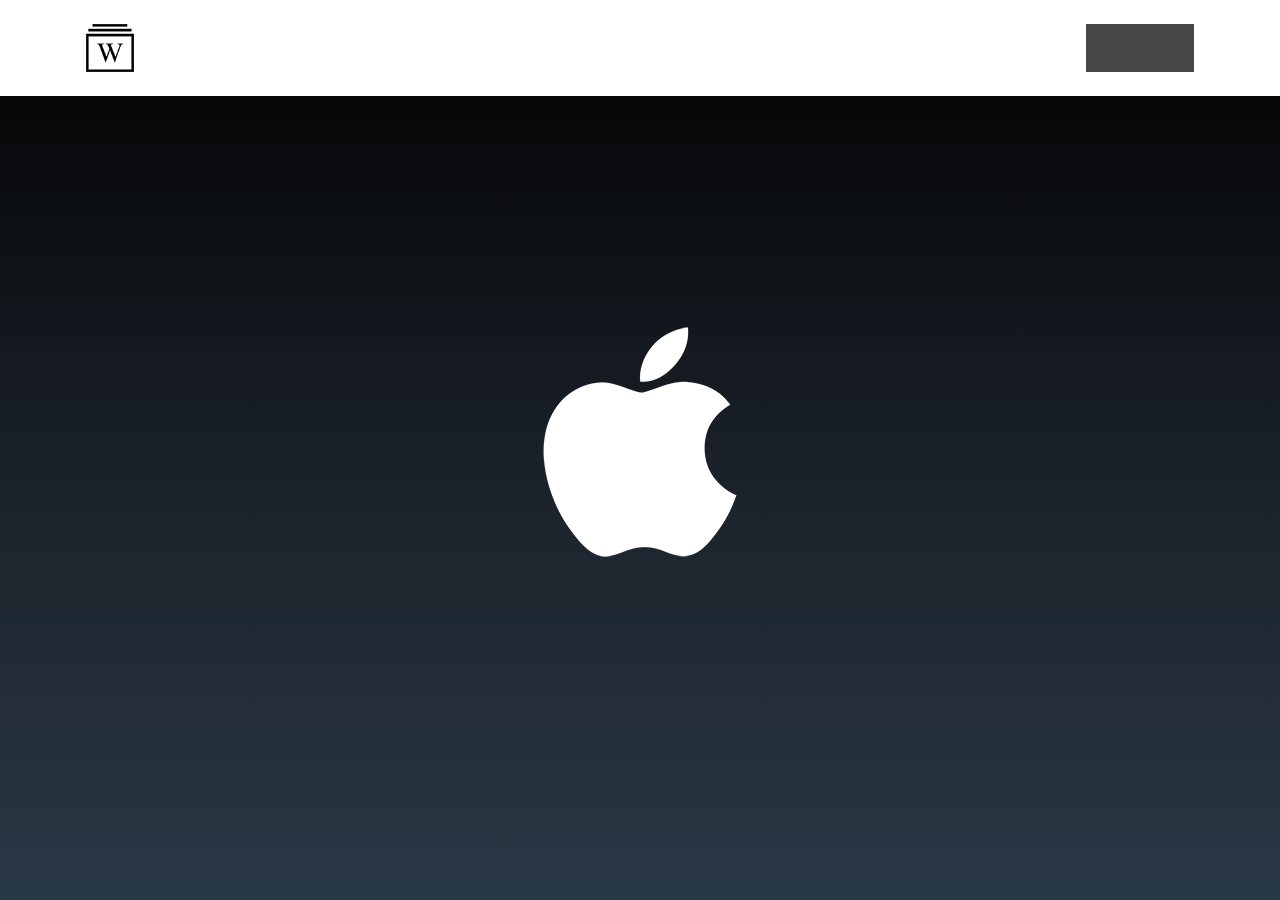
<file: demos/keynote.html>
<!doctype html>
<html lang="en" prefix="og: http://ogp.me/ns#">
  <head>
    <meta charset="utf-8">
    <meta name="viewport" content="width=device-width, initial-scale=1">

    <!-- CLEAN MARKUP = GOOD KARMA.
      Hi source code lover,

      you're a curious person and a fast learner ;)
      Let's make something beautiful together. Contribute on Github:
      https://github.com/webslides/webslides

      Thanks!
    -->

    <!-- SEO -->
    <title>WebSlides Keynote: Make a Keynote presentation using HTML</title>
    <meta name="description" content="WebSlides is the easiest way to make HTML presentations. Just essential features, clean code, and lovely CSS.">

    <!-- URL CANONICAL -->
    <!-- <link rel="canonical" href="http://your-url.com/permalink"> -->

    <!-- Google Fonts -->
    <link href="https://fonts.googleapis.com/css?family=Roboto:100,100i,300,300i,400,400i,700,700i%7CMaitree:200,300,400,600,700&amp;subset=latin-ext" rel="stylesheet">

    <!-- CSS Base -->
    <link rel="stylesheet" type='text/css' media='all' href="../static/css/webslides.css">

    <!-- Optional - CSS SVG Icons (Font Awesome) -->
    <link rel="stylesheet" type="text/css" media="all" href="../static/css/svg-icons.css">

    <!-- SOCIAL CARDS (ADD YOUR INFO) -->

    <!-- FACEBOOK -->
    <meta property="og:url" content="http://your-url.com/permalink"> <!-- EDIT -->
    <meta property="og:type" content="article">
    <meta property="og:title" content="Make a Keynote presentation using HTML"> <!-- EDIT -->
    <meta property="og:description" content="WebSlides is the easiest way to make HTML presentations. 120+ free slides ready to use."> <!-- EDIT -->
    <meta property="og:updated_time" content="2017-01-04T17:32:14"> <!-- EDIT -->
    <meta property="og:image" content="../static/images/share-webslides.jpg" > <!-- EDIT -->

    <!-- TWITTER -->
    <meta name="twitter:card" content="summary_large_image">
    <meta name="twitter:site" content="@webslides"> <!-- EDIT -->
    <meta name="twitter:creator" content="@jlantunez"> <!-- EDIT -->
    <meta name="twitter:title" content="Make a Keynote presentation using HTML"> <!-- EDIT -->
    <meta name="twitter:description" content="WebSlides is the easiest way to make HTML presentations. 120+ free slides ready to use."> <!-- EDIT -->
    <meta name="twitter:image" content="../static/images/share-webslides.jpg"> <!-- EDIT -->

    <!-- FAVICONS -->
    <link rel="shortcut icon" sizes="16x16" href="../static/images/favicons/favicon.png">
    <link rel="shortcut icon" sizes="32x32" href="../static/images/favicons/favicon-32.png">
    <link rel="apple-touch-icon icon" sizes="76x76" href="../static/images/favicons/favicon-76.png">
    <link rel="apple-touch-icon icon" sizes="120x120" href="../static/images/favicons/favicon-120.png">
    <link rel="apple-touch-icon icon" sizes="152x152" href="../static/images/favicons/favicon-152.png">
    <link rel="apple-touch-icon icon" sizes="180x180" href="../static/images/favicons/favicon-180.png">
    <link rel="apple-touch-icon icon" sizes="192x192" href="../static/images/favicons/favicon-192.png">

    <!-- Android -->
    <meta name="mobile-web-app-capable" content="yes">
    <meta name="theme-color" content="#333333">
  </head>
  <body>
    <header role="banner">
      <nav role="navigation">
        <p class="logo"><a href="../index.html" title="WebSlides">WebSlides</a></p>
        <ul>
          <li class="github">
            <a rel="external" href="https://github.com/webslides/webslides" title="Github">
              <svg class="fa-github">
                <use xlink:href="#fa-github"></use>
              </svg>
              <em>WebSlides</em>
            </a>
          </li>
          <li class="twitter">
            <a rel="external" href="https://twitter.com/webslides" title="Twitter">
              <svg class="fa-twitter">
                <use xlink:href="#fa-twitter"></use>
              </svg>
              <em>@WebSlides</em>
            </a>
          </li>
          <!--  <li class="dribbble"><a rel="external" href="http://dribbble.com/webslides" title="Dribbble"><svg class="fa-dribbble"><use xlink:href="#fa-dribbble"></use></svg> <em>webslides</em></a></li> -->
        </ul>
      </nav>
    </header>

    <main role="main">
      <article id="webslides">

        <!-- Quick Guide
          - Each parent <section> in the <article id="webslides"> element is an individual slide.
          - Vertical sliding = <article id="webslides" class="vertical">
          - <div class="wrap"> = container 90% / <div class="wrap size-50"> = 45%;
        -->

        <section class="bg-apple aligncenter">
          <!--.wrap = container (width: 90%) -->
          <div class="wrap">
            <h1><img class="whitelogo" src="../static/images/logos/apple.svg" alt="Apple Logo"></h1>
          </div>
          <!-- .end .wrap -->
        </section>
        <section class="bg-apple">
          <!--.wrap = container (width: 90%) -->
          <div class="wrap size-50">
            <h1>Make a Keynote presentation using HTML</h1>
            <p class="text-intro">WebSlides is an open source framework for building HTML presentations, landings, and portfolios.</p>
            <p><code>.bg-apple</code></p>
          </div>
          <!-- .end .wrap -->
        </section>
        <section class="bg-apple aligncenter">
          <!--.wrap = container (width: 90%) -->
          <div class="wrap">
            <h2>HTML presentations can be easy</h2>
          </div>
          <!-- .end .wrap -->
        </section>
        <section class="bg-apple">
          <div class="wrap">
            <h2>Features</h2>
            <ul class="flexblock features">
              <li>
                <div>
                  <h2>
                    <span>&rarr;</span>
                    Simple Navigation
                  </h2>
                  with arrow keys and swipe.
                </div>
              </li>
              <li>
                <div>
                  <h2>
                    <svg class="fa-link">
                      <use xlink:href="#fa-link"></use>
                    </svg>
                    Permalinks
                  </h2>
                  Go to a specific slide.
                </div>
              </li>
              <li>
                <div>
                  <h2>
                    <svg class="fa-clock-o">
                      <use xlink:href="#fa-clock-o"></use>
                    </svg>
                    Slide Counter
                  </h2>
                  Current/Total number
                </div>
              </li>
              <li>
                <div>
                  <h2>
                    <span>40<sup>+</sup></span>
                    Beautiful Components
                  </h2>
                  Covers, cards, quotes...
                </div>
              </li>
              <li>
                <div>
                  <h2>
                    <svg class="fa-text-height">
                      <use xlink:href="#fa-text-height"></use>
                    </svg>
                    Vertical Rhythm
                  </h2>
                  Use multiples of 8.
                </div>
              </li>
              <li>
                <div>
                  <h2>
                    <span>500<sup>+</sup></span>
                    SVG Icons
                  </h2>
                  Font Awesome Kit.
                </div>
              </li>
            </ul>
          </div>
        </section>
        <section class="bg-apple">
          <div class="wrap">
            <div class="content-left">
              <h2>WebSlides was made to inspire people.</h2>
            </div>
            <!-- end .content-left -->
            <div class="content-left">
              <p>WebSlides is a wonderful way to showcase your company. All content is for demo purposes only. Images are property of their respective owners.</p>
            </div>
            <!-- end .content-left -->
            <ul class="flexblock">
              <li>
                <div>
                  <img class="whitelogo" src="../static/images/logos/google.svg" alt="Google">
                </div>
              </li>
              <li>
                <div>
                  <img class="whitelogo" src="../static/images/logos/netflix.svg" alt="Netflix">
                </div>
              </li>
              <li>
                <div>
                  <img class="whitelogo" src="../static/images/logos/microsoft.svg" alt="Microsoft">
                </div>
              </li>
            </ul>
          </div>
          <!-- .end .wrap -->
        </section>
        <section class="bg-apple">
          <div class="wrap">
            <div class="content-left">
              <h2>WebSlides help you build a culture of excellence.</h2>
            </div>
            <!-- end .content-left -->
            <div class="content-left">
              <p>The art of storytelling. Hypertext, clean code, and beauty as narrative elements. Just essential features and lovely CSS. All content is for demo purposes only. </p>
            </div>
            <!-- end .content-left -->
            <ul class="flexblock metrics">
              <li> Founded
                <span>1976</span>
              </li>
              <li>
                <span>
                  <svg class="fa-users">
                    <use xlink:href="#fa-users"></use>
                  </svg>
                </span>
                524M Subscribers
              </li>
              <li>
                <span>
                  <svg class="fa-line-chart">
                    <use xlink:href="#fa-line-chart"></use>
                  </svg>
                </span>
                Revenue: $16M
              </li>
              <li>
                Monthly Growth
                <span>64%</span>
              </li>
            </ul>
          </div>
          <!-- .end .wrap -->
        </section>
        <section class="bg-apple">
          <!--.wrap o <nav> = container 1200px -->
          <div class="wrap">
            <ul class="flexblock metrics border">
              <li> Founded
                <span>1976</span>
              </li>
              <li>
                <span>
                  <svg class="fa-users">
                    <use xlink:href="#fa-users"></use>
                  </svg>
                </span>
                524M Subscribers
              </li>
              <li>
                <span>
                  <svg class="fa-line-chart">
                    <use xlink:href="#fa-line-chart"></use>
                  </svg>
                </span>
                Revenue: $16M
              </li>
              <li>
                Monthly Growth
                <span>64%</span>
              </li>
              <li>
                <span>
                  <svg class="fa-building-o">
                    <use xlink:href="#fa-building-o"></use>
                  </svg>
                </span>
                6 Offices
              </li>
              <li>
                <span>
                  <svg class="fa-smile-o">
                    <use xlink:href="#fa-smile-o"></use>
                  </svg>
                </span>
                14K Employees
              </li>
              <li>
                <span>
                $4M
                </span>
                EBITDA
              </li>
              <li>
                <span>
                  <svg class="fa-university">
                    <use xlink:href="#fa-university"></use>
                  </svg>
                </span>
                Bank: $76B
              </li>
            </ul>
          </div>
          <!-- .end .wrap -->
        </section>
        <section class="bg-apple aligncenter">
          <span class="background dark" style="background-image:url('https://source.unsplash.com/pb_lF8VWaPU/')"></span>
          <div class="wrap">
            <h2 class="text-data">3,456,789</h2>
            <h3>iPhone 7 in first 24 hours</h3>
          </div>
          <!-- .end .wrap -->
        </section>
        <section class="bg-apple aligncenter">
          <!--.wrap = container (width: 90%) -->
          <div class="wrap">
            <h2 class="text-data">$48 Billion</h2>
            <h3>Revenue in Q4 2024</h3>
          </div>
          <!-- .end .wrap -->
        </section>
        <section class="bg-apple slide-bottom">
          <!-- Overlay/Opacity: [class*="bg-"] > .background.dark or .light -->
          <span class="background" style="background-image:url('https://source.unsplash.com/Y5Tjb62cxl8/')"></span>
          <div class="wrap">
            <div class="content-left">
              <p>
                <svg class="large fa-tree">
                  <use xlink:href="#fa-tree"></use>
                </svg>
              </p>
              <h2>1,000,000</h2>
              <h3>We're working to protect up to a million acres of sustainable forest.</h3>
            </div>
          </div>
          <!-- .end .wrap -->
        </section>
        <section class="bg-apple">
          <div class="wrap">
            <div class="card-50">
              <figure><img class="aligncenter" src="../static/images/iphone.png" alt="iPhone"></figure>
              <div class="flex-content">
                <h2>
                  <svg class="fa-apple">
                    <use xlink:href="#fa-apple"></use>
                  </svg>
                  iPhone 7
                </h2>
                <p class="text-intro">3D Touch, 12MP photos, and 4K video.</p>
                <p>Every iPhone they have made was built on the same belief. That a phone should be more than a collection of features. That, above all, a phone should be absolutely simple, beautiful, and magical to use.</p>
              </div>
              <!-- end .flex-content-->
            </div>
            <!-- end .card-50-->
          </div>
          <!-- .end .wrap -->
        </section>
        <section class="bg-apple">
          <div class="wrap">
            <div class="grid vertical-align">
              <div class="column">
                <h2>
                  <svg class="fa-apple">
                    <use xlink:href="#fa-apple"></use>
                  </svg>
                  iPhone 7
                </h2>
                <p class="text-intro">We worked closely with the very talented people at Acme and created a new website. Content demo. </p>
                <ul class="description">
                  <li>
                    <span class="text-label">
                    Client:
                    </span>
                    Apple (2016)
                  </li>
                  <li>
                    <span class="text-label">
                    Services:
                    </span>
                    Web Design
                  </li>
                  <li>
                    <span class="text-label">
                    Website:
                    </span>
                    <a href="https://apple.com/iphone/">apple.com/iphone</a>
                  </li>
                </ul>
              </div>
              <!-- end .column-->
              <div class="column">
                <figure>
                  <img src="../static/images/iphone.png" alt="iPhone">
                </figure>
              </div>
              <!-- end figure-->
            </div>
            <!-- end .grid-->
          </div>
          <!-- end .wrap-->
        </section>
        <section class="bg-apple">
          <div class="wrap">
            <div class="card-50">
              <div class="flex-content">
                <ul class="flexblock specs">
                  <li>
                    <div>
                      <svg class="fa-wifi">
                        <use xlink:href="#fa-wifi"></use>
                      </svg>
                      <h2>Ultra-Fast WiFi</h2>
                      Faster LTE with the best worldwide roaming.
                    </div>
                  </li>
                  <li>
                    <div>
                      <svg class="fa-camera">
                        <use xlink:href="#fa-camera"></use>
                      </svg>
                      <h2>Two cameras that shoot as one.</h2>
                      12MP wide angle.
                    </div>
                  </li>
                  <li>
                    <div>
                      <svg class="fa-life-ring">
                        <use xlink:href="#fa-life-ring"></use>
                      </svg>
                      <h2>Lifetime Warranty </h2>
                      We'll fix it or if we can't, we'll replace it.
                    </div>
                  </li>
                </ul>
              </div>
              <!-- end .flex-content-->
              <figure>
                <img class="aligncenter" src="../static/images/iphone.png" alt="iPhone 6">
              </figure>
            </div>
          </div>
          <!-- .end .wrap -->
        </section>
        <section class="bg-apple aligncenter">
          <div class="wrap zoomIn">
            <h1>
              <svg class="fa-apple">
                <use xlink:href="#fa-apple"></use>
              </svg>
              Pay
            </h1>
          </div>
          <!-- .end .wrap -->
        </section>
        <section class="bg-apple">
          <span class="background-left-bottom" style="background-image:url('../static/images/iphone-hand.png')"></span>
          <div class="wrap">
            <div class="content-right">
              <h2>
                Redesigning
                <svg class="fa-apple">
                  <use xlink:href="#fa-apple"></use>
                </svg>
                Pay
              </h2>
              <p>We've been working with the Acme team over the last three months to build a new app.</p>
              <p>
                <a href="#" class="button" title="Case study">Case study &rsaquo;</a>
                <a href="https://www.apple.com/apple-pay/" class="button ghost" title="Apple Website">Open site &rsaquo;</a>
              </p>
            </div>
          </div>
          <!-- .end .wrap -->
        </section>
        <section class="bg-apple">
          <span class="background-right-bottom" style="background-image:url('../static/images/iphone-hand.png')"></span>
          <!--.wrap = container (width: 90%) -->
          <div class="wrap">
            <div class="content-left">
              <h2>Payments Made Simple</h2>
              <p>Apple Pay is so easy. Pay with your debit cards and credit cards with just a touch.</p>
              <div class="content-left">
                <h3>Secure</h3>
                <p>Your card is never stored. Apple Pay uses a device-specific number and unique transaction code.</p>
              </div>
              <!-- .end .content-left -->
              <div class="content-left">
                <h3>Universal</h3>
                <p>Apple Pay works with most major credit and debit cards from nearly all banks.</p>
              </div>
              <!-- .end .content-left -->
            </div>
            <!-- .end .content-left -->
          </div>
          <!-- .end .wrap -->
        </section>
        <section class="bg-apple">
          <span class="background-left-bottom" style="background-image:url('../static/images/iphone-hand.png')"></span>
          <div class="wrap">
            <div class="content-right">
              <ul class="flexblock specs">
                <li>
                  <div>
                    <svg class="fa-bolt">
                      <use xlink:href="#fa-bolt"></use>
                    </svg>
                    <h2>Incredibly fast</h2>
                    Just hold your iPhone near the reader.
                  </div>
                </li>
                <li>
                  <div>
                    <svg class="fa-globe">
                      <use xlink:href="#fa-globe"></use>
                    </svg>
                    <h2>Works with all major banks</h2>
                    Apple Pay is accepted in restaurants, hotels...
                  </div>
                </li>
                <li>
                  <div>
                    <svg class="fa-lock">
                      <use xlink:href="#fa-lock"></use>
                    </svg>
                    <h2>The safer way to pay</h2>
                    Your card number is never stored.
                  </div>
                </li>
              </ul>
            </div>
          </div>
          <!-- .end .wrap -->
        </section>
        <section class="bg-apple">
          <span class="background-right-bottom" style="background-image:url('../static/images/iphone-hand.png')"></span>
          <div class="wrap">
            <div class="content-left">
              <h1>
                <svg class="fa-apple">
                  <use xlink:href="#fa-apple"></use>
                </svg>
                Pay
              </h1>
              <p>Use your iPhone to pay securely and easily at over a million store locations and within apps — with a single touch. See where you can use Apple Pay:
              </p>
              <form class="user" action="/" method="post">
                <input type="text" name="location" placeholder="Stores in your city..." required>
                <button type="submit" title="Search">Search &rsaquo;</button>
              </form>
            </div>
          </div>
          <!-- .end .wrap -->
        </section>
        <section class="bg-apple">
          <!--.wrap = container (width: 90%) -->
          <div class="wrap">
            <blockquote class="text-quote">
              <p>I'm an optimist in the sense that I believe humans are noble and honorable, and some of them are really smart. I have a very optimistic view of individuals.</p>
              <p>
                <cite>
                  <!-- <img class="avatar-56" src="../static/images/avatar.jpg" alt="Avatar"> --> Steve Jobs.
                </cite>
              </p>
            </blockquote>
          </div>
          <!-- .end .wrap -->
        </section>
        <section class="bg-apple">
          <span class="background-right-bottom" style="background-image:url('https://webslides.tv/static/images/tim-cook.png')"></span>
          <div class="wrap">
            <div class="content-left">
              <blockquote>
                <p>&ldquo;We see that privacy is a fundamental human right that people have. We are going to do everything that we can to help maintain that trust.&rdquo;</p>
                <p><cite>Tim Cook, CEO of Apple.</cite></p>
              </blockquote>
            </div>
          </div>
          <!-- .end .wrap -->
        </section>
        <section class="bg-apple">
          <header>
            <!--.wrap o <nav> = container 1200px -->
            <div class="wrap">
              <p>Header <span class="alignright">.alignright</span></p>
            </div>
          </header>
          <div class="aligncenter fadeInUp">
            <h2>Simple CSS Alignments</h2>
            <p>Put content wherever you want.</p>
          </div>
          <footer class="bg-trans-dark">
            <div class="wrap">
              <p>
                <span class="alignleft">
                Footer
                </span>
                <span class="alignright">
                  <a href="#" title="Twitter">
                    <svg class="fa-twitter">
                      <use xlink:href="#fa-twitter"></use>
                    </svg>
                    @username
                  </a>
                </span>
              </p>
            </div>
          </footer>
        </section>
        <section class="bg-apple slide-top">
          <div class="wrap">
            <div class="content-left">
              <h3>1/9 left top</h3>
              <p>Put content wherever you want. Have less. Do more. Create beautiful solutions.</p>
              <p><code>.slide-top and .content-left</code></p>
            </div>
          </div>
          <!-- .end .wrap -->
        </section>
        <section class="bg-apple slide-top">
          <div class="wrap">
            <div class="content-center">
              <h3>2/9 center top</h3>
              <p>Apple I was designed and hand-built by Steve Wozniak. Steve Jobs had the idea of selling the computer.</p>
              <p><code>.slide-top and .content-center</code></p>
            </div>
          </div>
          <!-- .end .wrap -->
        </section>
        <section class="bg-apple slide-top">
          <div class="wrap">
            <div class="content-right">
              <h3>3/9 right top</h3>
              <p>The Apple II is one of the first highly successful computers.</p>
              <p><code>.slide-top and .content-right</code></p>
            </div>
          </div>
          <!-- .end .wrap -->
        </section>
        <section class="bg-apple">
          <div class="wrap">
            <div class="content-left">
              <h3>4/9 left center</h3>
              <p>The Apple III is a business-oriented personal computer that was intended as the successor to the Apple II series.</p>
              <p><code>.content-left</code></p>
            </div>
          </div>
          <!-- .end .wrap -->
        </section>
        <section class="bg-apple">
          <div class="wrap">
            <div class="content-center">
              <h3>5/9 center</h3>
              <p>Apple Lisa was one of the first personal computers to offer a graphical user interface.</p>
              <p><code>.content-center</code></p>
            </div>
          </div>
          <!-- .end .wrap -->
        </section>
        <section class="bg-apple">
          <div class="wrap">
            <div class="content-right">
              <h3>6/9 right center</h3>
              <p>The Macintosh was the company's first mass-market personal computer featuring a GUI and mouse.</p>
              <p><code>.content-right</code></p>
            </div>
          </div>
          <!-- .end .wrap -->
        </section>
        <section class="bg-apple slide-bottom">
          <div class="wrap">
            <div class="content-left">
              <h3>7/9 left bottom</h3>
              <p>The iBook was a line of laptop computers designed and marketed by Apple Inc. from 1999 to 2006.</p>
              <p><code>.slide-bottom</code> and <code>.content-left</code></p>
            </div>
          </div>
          <!-- .end .wrap -->
        </section>
        <section class="bg-apple slide-bottom">
          <div class="wrap">
            <div class="content-center">
              <h3>8/9 center bottom</h3>
              <p>Apple introduced the first generation iPod on October 23, 2001, with the slogan "1,000 songs in your pocket".</p>
              <p><code>.slide-bottom</code> and <code>.content-center</code></p>
            </div>
          </div>
          <!-- .end .wrap -->
        </section>
        <section class="bg-apple slide-bottom">
          <div class="wrap">
            <div class="content-right">
              <h3>9/9 right bottom</h3>
              <p>The original iPhone was introduced by Steve Jobs on January 9, 2007. Jobs introduced the iPhone as a combination of three devices.</p>
              <p><code>.slide-bottom</code> and <code>.content-right</code></p>
            </div>
          </div>
          <!-- .end .wrap -->
        </section>
        <section class="bg-apple">
          <div class="wrap size-50">
            <h2>CSS Animations</h2>
            <p>Fadein transition to all slides.</p>
            <pre>&lt;article id="webslides"&gt;
  &lt;section&gt;
    &lt;div class="wrap fadeInUp"&gt;
      &lt;h1&gt;Slide&lt;/h1&gt;
    &lt;/div&gt;
  &lt;/section&gt;
&lt;/article&gt;</pre>
            <p>Just 5 basic animations: .fadeIn, .fadeInUp, .zoomIn, .slideInLeft, and .slideInRight.</p>
          </div>
          <!-- .end .wrap -->
        </section>
        <section class="bg-black aligncenter">
          <span class="background light" style="background-image:url('https://source.unsplash.com/UxtIESWxLh8/')"></span>
          <div class="wrap">
            <h2>Embedding Media</h2>
          </div>
          <!-- .end .wrap -->
        </section>
        <section class="bg-apple">
          <div class="wrap">
            <div class="content-left">
              <h3><a href="https://webslides.tv/demos/media#slide=2">YouTube API</a></h3>
              <p>Embed videos with loop, autoplay, and muted attributes. The video will automatically play when the slide is loaded.</p>
              <pre>&lt;div class="embed"&gt;
 &lt;div data-youtube data-youtube-id=&quot;CQY3KUR3VzM&quot; data-autoplay &gt;&lt;/div&gt;
&lt;/div&gt;</pre>
              <p><code>.embed</code> (responsive)</p>
            </div>
            <!-- end .content-left -->
            <div class="content-left">
              <!-- <div class="embed"> = Responsive -->
              <div class="embed">
                <div data-youtube data-youtube-id="CQY3KUR3VzM" data-autoplay data-no-controls></div>
              </div>
              <!-- end .embed -->
            </div>
            <!-- end .content-left -->
          </div>
          <!-- .end .wrap -->
        </section>
        <section class="bg-apple fullscreen">
          <!-- Fullscreen Video -->
          <div class="embed">
            <div data-youtube data-youtube-id="lvOKBQvbLhg" data-autoplay></div>
          </div>
          <!-- .end .embed -->
        </section>
        <section class="fullscreen bg-apple aligncenter">
         <div class="embed">
           <video autoplay loop muted poster="https://webslides.tv/static/images/peggy.jpg">
            <source src="https://webslides.tv/static/videos/peggy.mp4" type="video/mp4">
           </video>
          </div><!-- .embed -->
          <!-- .wrap = container (width: 90%) -->
          <div class="wrap size-50">
            <h2><strong>Be Awesome</strong></h2>
          </div>
        </section>
        <section class="fullscreen bg-black aligncenter">
          <div class="embed dark">
             <video autoplay loop muted poster="https://webslides.tv/static/images/peggy.jpg">
             <source src="https://webslides.tv/static/videos/peggy.mp4" type="video/mp4">
            </video>
          </div><!-- .embed -->
          <!-- .wrap = container (width: 90%) -->
          <div class="wrap size-50">
            <h2><strong>Think Different</strong></h2>
            <p>Overlay: <code>fullscreen.bg-black > .embed.dark</code> or .light</p>
          </div>
          <!-- .end .wrap -->
        </section>
        <section class="bg-apple aligncenter">
          <span class="background-right-bottom" style="background-image:url('https://webslides.tv/static/images/tim-cook.png')"></span>
          <div class="wrap">
            <h1>One more thing...</h1>
          </div>
          <!-- .end .wrap -->
        </section>
        <section class="bg-apple aligncenter">
          <div class="wrap">
            <div class="cta">
              <div class="number">
                <p><span>Ag</span></p>
              </div>
              <!--end .number -->
              <div class="benefit">
                <p class="text-subtitle">San Francisco</p>
                <h3><strong>The quick brown fox jumps over the lazy dog</strong>.</h3>
                <p>ABCDEFGHIJKLMNOPQRSTUVWXYZ</p>
                <p>abcdefghijklmnopqrstuvwxyz</p>
                <p>1234567890(,.;:?!$&*)</p>
              </div>
              <!--end .benefit -->
            </div>
            <!--end .cta -->
          </div>
          <!-- .end .wrap -->
        </section>
        <section class="bg-apple aligncenter">
          <!-- .wrap = container (width: 90%) -->
          <div class="wrap">
            <h2><strong>Start in seconds</strong></h2>
            <p class="text-intro">120+ prebuilt slides ready to use.</p>
            <p>
              <a href="https://webslides.tv/webslides-latest.zip" class="button" title="Download WebSlides">
                <svg class="fa-cloud-download">
                  <use xlink:href="#fa-cloud-download"></use>
                </svg>
                Free Download
              </a>
              <span class="try">
                <a href="https://www.paypal.me/jlantunez/8" title="Good karma :)">
                  <svg class="fa-paypal">
                    <use xlink:href="#fa-paypal"></use>
                  </svg>
                  Pay what you want.
                </a>
              </span>
            </p>
          </div>
          <!-- .end .wrap -->
        </section>
        <section class="bg-apple aligncenter">
          <h2 class="text-emoji zoomIn">😎</h2>
          <h3><strong>Thank you!</strong></h2>
          <p><a href="https://twitter.com/webslides" title="@WebSlides on Twitter">@WebSlides</a></p>
        </section>

      </article>
    </main>
    <!--main-->

    <!-- Required -->
    <script src="../static/js/webslides.js"></script>

    <script>
      window.ws = new WebSlides();
    </script>

    <!-- OPTIONAL - svg-icons.js (fontastic.me - Font Awesome as svg icons) -->
    <script defer src="../static/js/svg-icons.js"></script>

  </body>
</html>
</file>
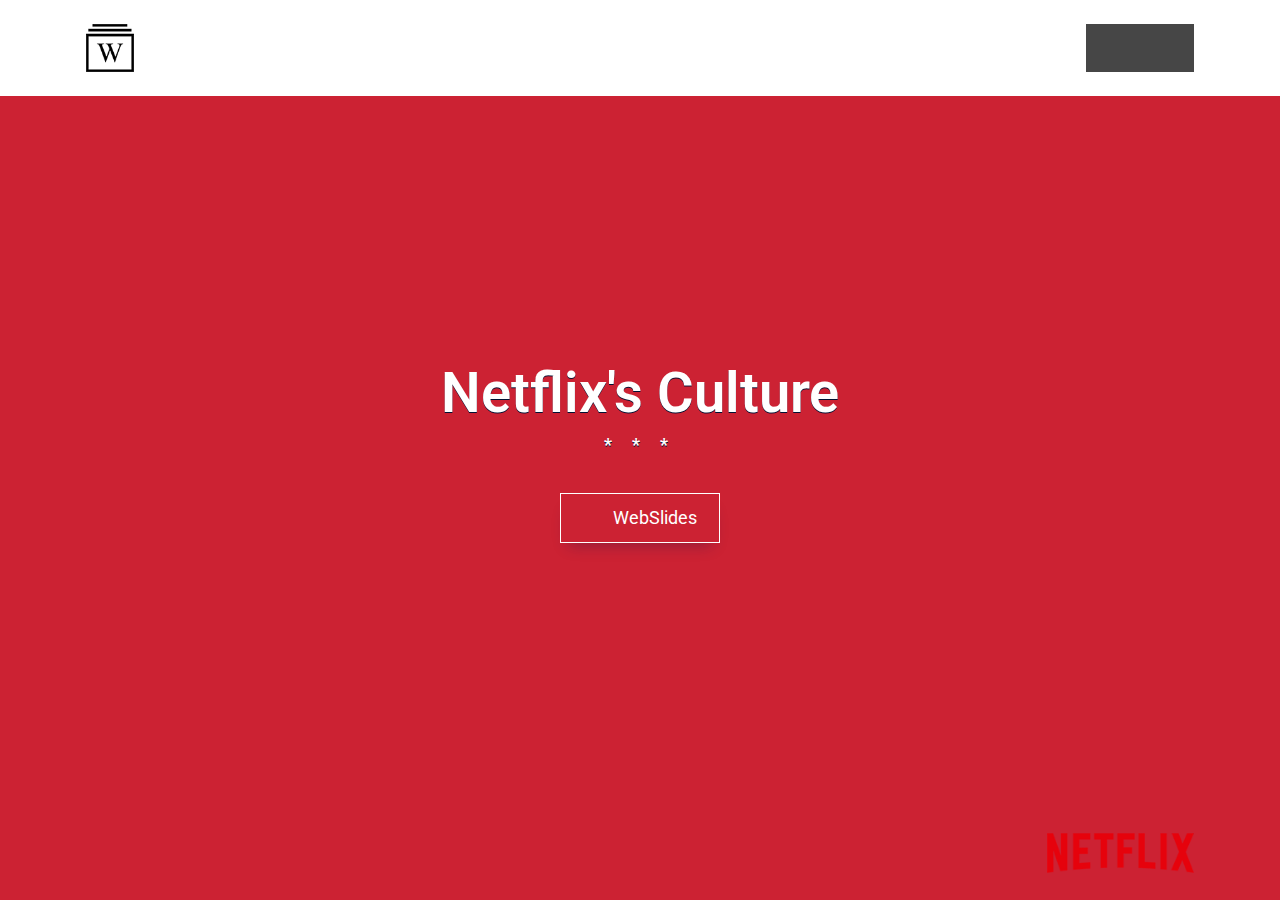
<file: demos/netflix-culture.html>
<!doctype html>
<html lang="en" prefix="og: http://ogp.me/ns#">
  <head>
    <meta charset="utf-8">
    <meta name="viewport" content="width=device-width, initial-scale=1">

    <!-- CLEAN MARKUP = GOOD KARMA.
      Hi source code lover,

      you're a curious person and a fast learner ;)
      Let's make something beautiful together. Contribute on Github:
      https://github.com/webslides/webslides

      Thanks!
    -->

    <!-- SEO -->
    <title>Netflix's Culture &middot; WebSlides</title>
    <meta name="description" content="Patty McCord wrote the document called 'Netflix Culture: Freedom & Responsibility'.It's one of the most important documents ever to come out of Silicon Valley.">

    <!-- URL CANONICAL -->
    <!-- <link rel="canonical" href="http://your-url.com/permalink"> -->

    <!-- Google Fonts -->
    <link href="https://fonts.googleapis.com/css?family=Roboto:100,100i,300,300i,400,400i,700,700i%7CMaitree:200,300,400,600,700&amp;subset=latin-ext" rel="stylesheet">

    <!-- CSS Base -->
    <link rel="stylesheet" type='text/css' media='all' href="../static/css/webslides.css">

    <!-- Optional - CSS SVG Icons (Font Awesome) -->
    <link rel="stylesheet" type="text/css" media="all" href="../static/css/svg-icons.css">

    <!-- SOCIAL CARDS (ADD YOUR INFO) -->

    <!-- FACEBOOK -->
    <!-- EDIT -->
    <meta property="og:url" content="http://your-url.com/permalink">

    <!-- EDIT -->
    <meta property="og:type" content="article">
    <meta property="og:title" content="WebSlides: Netflix's Culture" />
    <meta property="og:description" content="Patty McCord created Netflix's culture. This is a homage.">

    <!-- EDIT -->
    <meta property="og:updated_time" content="2017-04-16T16:24:56">
    <!-- EDIT -->
    <meta property="og:image" content="../static/images/share-webslides.jpg" >
    <!-- EDIT -->
    <meta property="og:image:width" content="800">
    <meta property="og:image:height" content="429">

    <!-- TWITTER -->
    <meta name="twitter:card" content="summary_large_image">
    <meta name="twitter:site" content="@webslides">

    <!-- EDIT -->
    <meta name="twitter:creator" content="@jlantunez">
    <!-- EDIT -->
    <meta name="twitter:title" content="WebSlides: Netflix's Culture">
    <!-- EDIT -->
    <meta name="twitter:description" content="Patty McCord created Netflix's culture. This is a homage.">
    <!-- EDIT -->
    <meta name="twitter:image" content="../static/images/share-webslides.jpg">

    <!-- EDIT -->

    <!-- FAVICONS -->
    <link rel="shortcut icon" sizes="16x16" href="../static/images/favicons/favicon.png">
    <link rel="shortcut icon" sizes="32x32" href="../static/images/favicons/favicon-32.png">
    <link rel="apple-touch-icon icon" sizes="76x76" href="../static/images/favicons/favicon-76.png">
    <link rel="apple-touch-icon icon" sizes="120x120" href="../static/images/favicons/favicon-120.png">
    <link rel="apple-touch-icon icon" sizes="152x152" href="../static/images/favicons/favicon-152.png">
    <link rel="apple-touch-icon icon" sizes="180x180" href="../static/images/favicons/favicon-180.png">
    <link rel="apple-touch-icon icon" sizes="192x192" href="../static/images/favicons/favicon-192.png">

    <!-- Android -->
    <meta name="mobile-web-app-capable" content="yes">
    <meta name="theme-color" content="#333333">
  </head>

  <body>
    <header role="banner">
      <nav role="navigation">
        <p class="logo"><a href="../index.html" title="WebSlides">WebSlides</a></p>
        <ul>
          <li class="github">
            <a rel="external" href="https://github.com/webslides/webslides" title="Github">
              <svg class="fa-github">
                <use xlink:href="#fa-github"></use>
              </svg>
              <em>WebSlides</em>
            </a>
          </li>
          <li class="twitter">
            <a rel="external" href="https://twitter.com/webslides" title="Twitter">
              <svg class="fa-twitter">
                <use xlink:href="#fa-twitter"></use>
              </svg>
              <em>@WebSlides</em>
            </a>
          </li>
          <!--  <li class="dribbble"><a rel="external" href="http://dribbble.com/webslides" title="Dribbble"><svg class="fa-dribbble"><use xlink:href="#fa-dribbble"></use></svg> <em>webslides</em></a></li> -->
        </ul>
      </nav>
    </header>

    <main role="main">
      <article id="webslides">

        <!-- Quick Guide
          - Each parent <section> in the <article id="webslides"> element is an individual slide.
          - Vertical sliding = <article id="webslides" class="vertical">
          - <div class="wrap"> = container 90% / <div class="wrap size-50"> = 45%;
        -->

        <section class="bg-red">
          <span class="background dark" style="background-image:url('https://source.unsplash.com/R1J6Z1cnJZc/1600x800')"></span>
          <!--.wrap = container (width: 90%) -->
          <div class="wrap aligncenter">
            <h1>
              <strong>Netflix's Culture</strong>
            </h1>
            <p class="text-symbols">* * * </p>
            <p><a class="button ghost" href="https://webslides.tv/webslides-latest.zip" title="Download WebSlides for free">
              <svg class="fa-cloud-download">
                <use xlink:href="#fa-cloud-download"></use>
              </svg> WebSlides</a>
            </p>
          </div>
          <!-- .end .wrap -->
        </section>
        <section>
          <div class="wrap size-50 bg-white">
            <h2>
              <svg class="fa-info-circle large">
                <use xlink:href="#fa-info-circle"></use>
              </svg>
              <strong>A bit of context</strong>
            </h2>
            <hr>
            <p><a href="http://firstround.com/review/The-woman-behind-the-Netflix-Culture-doc/">Patty McCord</a> created <a href="https://jobs.netflix.com/life-at-netflix">Netflix's culture</a>. She wrote the document called <strong>"Netflix Culture: Freedom & Responsibility."</strong> (2009). So far, it's been shared over 16 million times on <a href="https://www.slideshare.net/reed2001/culture-1798664">Slideshare</a> and has been called "the most important document ever to come out of the Valley" by Sheryl Sandberg.</p>
          </div>
          <!-- .end .wrap -->
        </section>
        <section>
          <!--.wrap = container (width: 90%) -->
          <div class="wrap">
            <div class="grid vertical-align">
              <div class="column">
                <h3><strong>We seek excellence</strong></h3>
              </div>
              <div class="column">
                <p class="text-intro">We value candor, transparency, and courage. <strong>We embrace context and avoid control</strong>, seeking insight and understanding to make sound decisions.
                </p>
              </div>
            </div>
          </div>
          <!-- .end .wrap -->
        </section>
        <section class="bg-red">
          <span class="background" style="background-image:url('https://source.unsplash.com/BYYu5nvQoUM/1600x800')"></span>
          <!--.wrap = container (width: 90%) -->
          <div class="wrap aligncenter fadeInUp">
            <h3><strong>Diversity & Inclusiveness</strong></h3>
          </div>
          <!-- .end .wrap -->
        </section>
        <section>
          <!--.wrap = container (width: 90%) -->
          <div class="wrap size-50">
            <h2><strong>7 Aspects</strong> of our Culture</h2>
            <hr>
            <ol class="text-cols">
              <li><strong>Values are what we Value</strong></li>
              <li>High Performance</li>
              <li>Freedom & Responsibility</li>
              <li>Context, not Control</li>
              <li>Highly Alined, Loosely Coupled</li>
              <li>Pay Top of Market</li>
              <li>Promotions & Development</li>
            </ol>
          </div>
          <!-- .end .wrap -->
        </section>
        <section>
          <!--.wrap = container (width: 90%) -->
          <div class="wrap size-50 bg-white">
            <h3><strong>1/7 Values are what we value</strong></h3>
            <p class="text-intro">Make your values mean something.</p>
            <hr>
            <p>Many companies have nice sounding value statements displayed in the lobby. Enron, whose leaders went to jail, and which went <strong>bankrupt from <a href="https://www.youtube.com/watch?v=jrEf8uabe7E">fraud</a></strong> had these values displayed in their lobby: <strong>integrity, communication, respect, and excellence</strong>.</p>
          </div>
          <!-- .end .wrap -->
        </section>
        <section>
          <!--.wrap = container (width: 90%) -->
          <div class="wrap size-50">
            <h2><strong>9 Behaviors</strong></h2>
            <p class="text-intro">At Netflix, we particularly value the following nine behaviors and skills. We hire and promote people who demonstrate these nine.</p>
            <hr>
            <ol class="text-cols">
              <li>Judgment</li>
              <li>Communication</li>
              <li>Impact</li>
              <li>Curiosity</li>
              <li>Innovation</li>
              <li>Courage</li>
              <li>Passion</li>
              <li>Honesty</li>
              <li>Selflessness</li>
            </ol>
          </div>
          <!-- .end .wrap -->
        </section>
        <section>
          <!--.wrap = container (width: 90%) -->
          <div class="wrap size-50">
            <h2><strong>7 Aspects</strong> of our Culture</h2>
            <hr>
            <ol class="text-cols">
              <li><strong>Values are what we Value</strong></li>
              <li><strong>High Performance</strong></li>
              <li>Freedom & Responsibility</li>
              <li>Context, not Control</li>
              <li>Highly Alined, Loosely Coupled</li>
              <li>Pay Top of Market</li>
              <li>Promotions & Development</li>
            </ol>
          </div>
          <!-- .end .wrap -->
        </section>
        <section class="bg-black">
          <span class="background dark" style="background-image:url('https://source.unsplash.com/8lUTnkZXZSA/1600x800')"></span>
          <div class="wrap">
            <h3><strong>2/7 High Performance</strong></h3>
            <ul class="flexblock features">
              <li>
                <div>
                  <h2>
                    <svg class="fa-users">
                      <use xlink:href="#fa-users"></use>
                    </svg>
                    We're a team
                  </h2>
                  not a family.
                </div>
              </li>
              <li>
                <div>
                  <h2>
                    <svg class="fa-trophy">
                      <use xlink:href="#fa-trophy"></use>
                    </svg>
                    We're a pro sports team
                  </h2>
                  not a kid's recreational team.
                </div>
              </li>
              <li>
                <div>
                  <h2>
                    <svg class="fa-star">
                      <use xlink:href="#fa-star"></use>
                    </svg>
                    We have stars
                  </h2>
                  in every position.
                </div>
              </li>
            </ul>
          </div>
          <!-- .end .wrap -->
        </section>
        <section>
          <span class="background" style="background-image:url('https://source.unsplash.com/M-H70CDJnDI/1600x800')"></span>
          <div class="wrap size-60 bg-trans-dark">
            <h4><strong>Why are we so manic on high performance?</strong></h4>
            <p class="text-intro">In procedural work, the best are 2x better than the average.</p>
            <hr>
            <p class="text-intro">In creative work, the best are 10x better than the average, so huge premium on creating effective teams of the best.</p>
          </div>
          <!-- .end .wrap -->
        </section>
        <section class="bg-black">
          <span class="background" style="background-image:url('https://source.unsplash.com/26qZsuRwm0c/1600x800')"></span>
          <div class="wrap aligncenter">
            <h2><strong>Content that people love</strong></h2>
          </div>
          <!-- .end .wrap -->
        </section>
        <section class="fullscreen">
          <div class="embed">
            <video autoplay loop poster="https://webslides.tv/static/images/netflix.jpg">
              <source src="https://webslides.tv/static/videos/netflix.mp4" type="video/mp4">
            </video>
          </div>
          <!-- .end .embed -->
        </section>
        <section>
          <div class="wrap size-50">
            <h3><strong>3/7 Freedom & Responsibility</strong></h3>
            <p class="text-intro">Most companies have complex policies around what you can expense, how you travel, what gifts you can accept, etc.</p>
            <hr>
            <p class="text-intro"><strong>Netflix's Policy</strong>: "Act in Netflix's best interest" (5 words long).</p>
          </div>
          <!-- .end .wrap -->
        </section>
        <section>
          <div class="wrap">
            <h3><strong>"Act in Netflix's best interest"</strong> generally means...</h3>
            <ul class="flexblock border">
            <li>
              Expense only what you would otherwise not spend.
            </li>
            <li>
              Travel as you would if it were your own money.
            </li>
            <li>
              What gifts you can accept?
              Disclose non-trivial vendor gifts.
            </li>
            <li>
              Take from Netflix only when it is inefficient to not take (calls...)
            </li>
            </ul>
          </div>
          <!-- .end .wrap -->
        </section>
        <section>
          <div class="wrap size-50 bg-white">
            <h4><strong>Summary of Freedom & Responsibility</strong></h4>
            <hr>
            <ol>
              <li>As we grow, minimize rules.</li>
              <li>Inhibit chaos with ever more high performance people.</li>
              <li><strong>Flexibility is more important than efficiency</strong> in the long term.</li>
            </ol>
          </div>
          <!-- .end .wrap -->
        </section>
        <section>
          <div class="wrap">
            <div class="grid">
              <div class="column">
                <p class="text-context">
                  This is a homage.
                </p>
                <p class="text-intro"><a href="http://firstround.com/review/The-woman-behind-the-Netflix-Culture-doc/">Patty McCord</a> wrote <strong>"Netflix Culture: Freedom & Responsibility"</strong>. Go to <a href="https://www.slideshare.net/reed2001/culture-1798664">Slideshare</a> to read the whole document.</p>
              </div>
              <div class="column">
               <div>
                <div class="embed">
                  <iframe width="560" height="315" src="https://www.youtube.com/embed/uvG0aCbuG60?rel=0&amp;controls=0"  allowfullscreen></iframe>
                </div>
                <!-- normalize flexbox -->
               </div>
               <!-- end .embed -->
              </div>
              <!-- end .column -->
            </div>
            <!-- end .grid -->
          </div>
          <!-- .end .wrap -->
        </section>

      </article>
    </main>
    <!--main-->

    <footer>
      <div class="wrap">
        <p>
          <span class="alignright"><a href="http://netflix.com" title="Netflix"><img src="../static/images/logos/netflix.svg" alt="Netflix"></a></span>
        </p>
      </div>
    </footer>

    <!-- Required -->
    <script src="../static/js/webslides.js"></script>
    <script>
      window.ws = new WebSlides();
    </script> <!-- Autoslide? window.ws = new WebSlides({ autoslide: 8000 }); -->

    <!-- OPTIONAL - svg-icons.js (fontastic.me - Font Awesome as svg icons) -->
    <script defer src="../static/js/svg-icons.js"></script>

  </body>
</html>
</file>
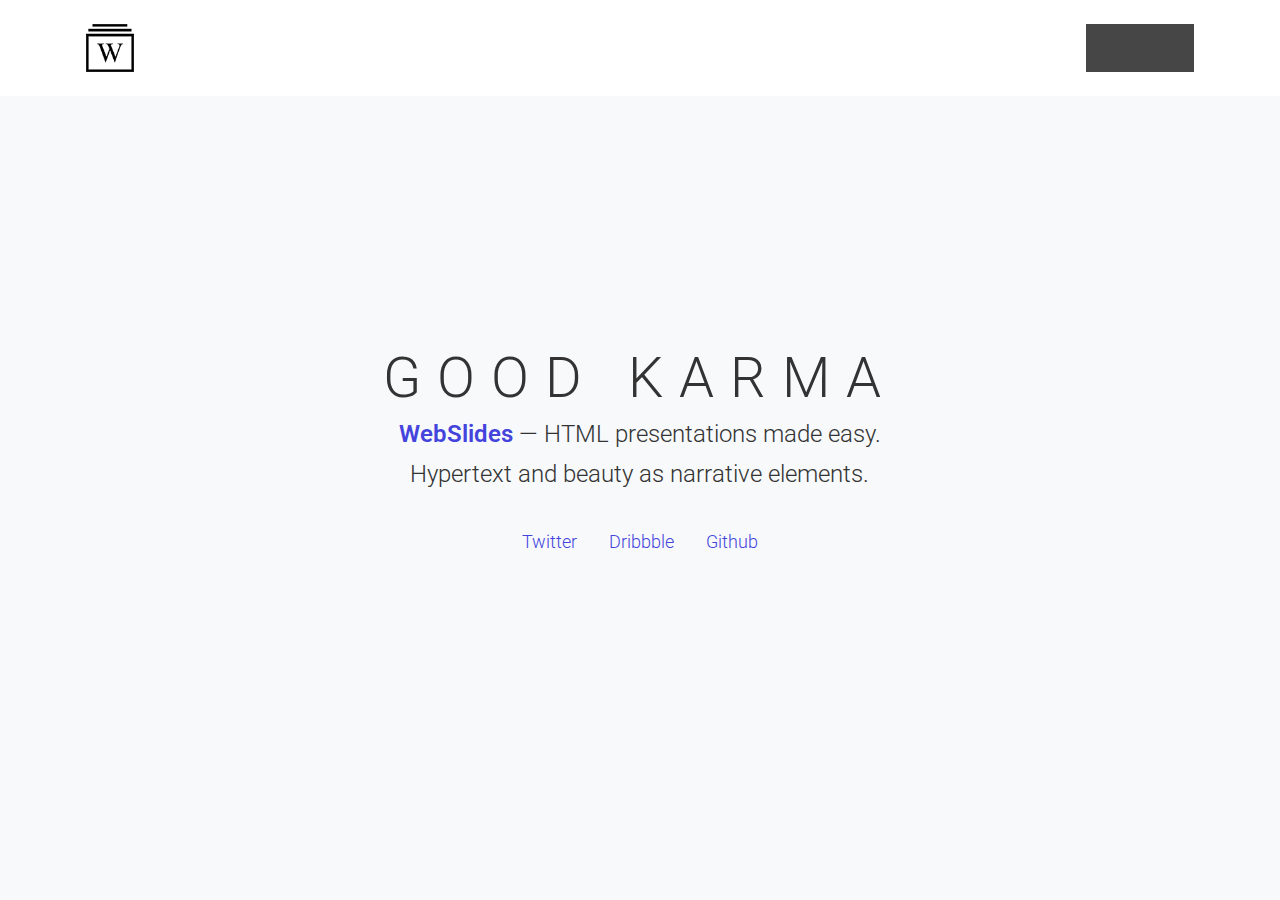
<file: demos/why-webslides.html>
<!doctype html>
<html lang="en" prefix="og: http://ogp.me/ns#">
  <head>
    <meta charset="utf-8">
    <meta name="viewport" content="width=device-width, initial-scale=1">

    <!-- CLEAN MARKUP = GOOD KARMA.
      Hi source code lover,

      you're a curious person and a fast learner ;)
      Let's make something beautiful together. Contribute on Github:
      https://github.com/webslides/webslides

      Thanks!
    -->

    <!-- SEO -->
    <title>WebSlides: Why WebSlides is so inspiring?</title>
    <meta name="description" content="WebSlides is about good karma. Create your own HTML presentation instantly. Just the esentials.">

    <!-- URL CANONICAL -->
    <!-- <link rel="canonical" href="http://your-url.com/permalink"> -->

    <!-- Google Fonts -->
    <link href="https://fonts.googleapis.com/css?family=Roboto:100,100i,300,300i,400,400i,700,700i%7CMaitree:200,300,400,600,700&amp;subset=latin-ext" rel="stylesheet">

    <!-- CSS Base -->
    <link rel="stylesheet" type='text/css' media='all' href="../static/css/webslides.css">

    <!-- Optional - CSS SVG Icons (Font Awesome) -->
    <link rel="stylesheet" type="text/css" media="all" href="../static/css/svg-icons.css">

    <!-- SOCIAL CARDS (ADD YOUR INFO) -->

    <!-- FACEBOOK -->
    <meta property="og:url" content="http://your-url.com/permalink"> <!-- EDIT -->
    <meta property="og:type" content="article">
    <meta property="og:title" content="Why WebSlides? Good karma" />
    <meta property="og:description" content="WebSlides is a very effective way to engage young audiences, customers, teams..."> <!-- EDIT -->
    <meta property="og:updated_time" content="2017-01-04T16:27:50"> <!-- EDIT -->
    <meta property="og:image" content="https://webslides.tv/static/images/share-karma.jpg" > <!-- EDIT -->
    <meta property="og:image:width" content="800">
    <meta property="og:image:height" content="429">

    <!-- TWITTER -->
    <meta name="twitter:card" content="summary_large_image">
    <meta name="twitter:site" content="@webslides"> <!-- EDIT -->
    <meta name="twitter:creator" content="@jlantunez"> <!-- EDIT -->
    <meta name="twitter:title" content="Why WebSlides? Good karma"> <!-- EDIT -->
    <meta name="twitter:description" content="WebSlides is a very effective way to engage young audiences, customers, teams..."> <!-- EDIT -->
    <meta name="twitter:image" content="https://webslides.tv/static/images/share-karma.jpg"> <!-- EDIT -->

    <!-- FAVICONS -->
    <link rel="shortcut icon" sizes="16x16" href="../static/images/favicons/favicon.png">
    <link rel="shortcut icon" sizes="32x32" href="../static/images/favicons/favicon-32.png">
    <link rel="apple-touch-icon icon" sizes="76x76" href="../static/images/favicons/favicon-76.png">
    <link rel="apple-touch-icon icon" sizes="120x120" href="../static/images/favicons/favicon-120.png">
    <link rel="apple-touch-icon icon" sizes="152x152" href="../static/images/favicons/favicon-152.png">
    <link rel="apple-touch-icon icon" sizes="180x180" href="../static/images/favicons/favicon-180.png">
    <link rel="apple-touch-icon icon" sizes="192x192" href="../static/images/favicons/favicon-192.png">

    <!-- Android -->
    <meta name="mobile-web-app-capable" content="yes">
    <meta name="theme-color" content="#333333">
  </head>
  <body>
    <header role="banner">
      <nav role="navigation">
        <p class="logo"><a href="../index.html" title="WebSlides">WebSlides</a></p>
        <ul>
          <li class="github">
            <a rel="external" href="https://github.com/webslides/webslides" title="Github">
              <svg class="fa-github">
                <use xlink:href="#fa-github"></use>
              </svg>
              <em>WebSlides</em>
            </a>
          </li>
          <li class="twitter">
            <a rel="external" href="https://twitter.com/webslides" title="Twitter">
              <svg class="fa-twitter">
                <use xlink:href="#fa-twitter"></use>
              </svg>
              <em>@WebSlides</em>
            </a>
          </li>
          <!--  <li class="dribbble"><a rel="external" href="http://dribbble.com/webslides" title="Dribbble"><svg class="fa-dribbble"><use xlink:href="#fa-dribbble"></use></svg> <em>webslides</em></a></li> -->
        </ul>
      </nav>
    </header>

    <main role="main">
      <article id="webslides" class="vertical">

        <!-- Quick Guide
          - Each parent <section> in the <article id="webslides"> element is an individual slide.
          - Vertical sliding = <article id="webslides" class="vertical">
          - <div class="wrap"> = container 90% / <div class="wrap size-50"> = 45%;
        -->

        <section>
          <!--.wrap = container (width: 90%) -->
          <div class="wrap aligncenter">
            <h1 class="text-landing">Good Karma</h1>
            <p class="text-intro">
              <strong><a href="http://webslides.tv/">WebSlides</a></strong> &mdash; HTML presentations made easy. <br>
              Hypertext and beauty as narrative elements.
            </p>
            <nav>
               <ul>
                 <li><a href="https://twitter.com/webslides">Twitter</a></li>
                 <li><a href="https://dribbble.com/tags/webslides">Dribbble</a></li>
                 <li><a href="https://github.com/webslides/webslides">Github</a></li>
               </ul>
             </nav>
          </div>
          <!-- .end .wrap -->
        </section>
        <section class="bg-black aligncenter">
          <!-- Overlay/Opacity: [class*="bg-"] > .background.dark or .light -->
          <span class="background" style="background-image:url('https://source.unsplash.com/OkAAx4mI2Hc/')"></span>
          <!-- background with a frame frame -->
          <span class="background frame"></span>
          <!--.wrap = container (width: 90%) -->
          <div class="wrap fadeInUp">
            <h1>
              Everyone
              <svg class="fa-heart-o">
                <use xlink:href="#fa-heart-o"></use>
              </svg>
              Stories
            </h1>
          </div>
          <!-- .end .wrap -->
        </section>
        <section>
          <!--.wrap = container (width: 90%) -->
          <div class="wrap">
            <!-- alignment [class*="content-"] = container max-width:50% = 600px -->
            <div class="content-center">
              <h2><strong>Why WebSlides?</strong></h2>
              <blockquote>
                <p>"I feel guilty as a web designer when I have to use PowerPoint and Keynote. So I made <a href="https://twitter.com/search?q=%23webslides&amp;src=typd">#WebSlides</a>."</p>
                <p><cite> <img class="avatar-40" src="../static/images/avatar.jpg" alt="Avatar"> <a href="http://twitter.com/jlantunez/">@jlantunez</a>.</cite></p>
              </blockquote>
            </div>
          </div>
          <!-- .end .wrap -->
        </section>
        <section>
          <!--.wrap = container (width: 90%) -->
          <div class="wrap">
            <div class="grid vertical-align">
              <div class="column">
                <h3><strong>WebSlides is really easy</strong></h3>
                <p class="text-intro">Each parent <code>&lt;section&gt;</code> in the #webslides element is an individual slide. </p>
                <p>Code is clean, scalable, and well documented. It uses <strong>intuitive markup</strong> with popular naming conventions. There's no need to overuse classes or nesting. <strong>Based on <a href="https://github.com/jennschiffer/SimpleSlides">SimpleSlides</a>, by <a href="http://jennmoney.biz">Jenn Schiffer</a></strong> :)</p>
              </div>
              <!-- .end .column -->
              <div class="column">
                <pre>&lt;article id="webslides"&gt;
  <span class="code-comment">&lt;!-- Slide 1 --&gt;</span>
  &lt;section&gt;
    &lt;h1&gt;Design for trust&lt;/h1&gt;
  &lt;/section&gt;
  <span class="code-comment">&lt;!-- Slide 2 --&gt;</span>
  &lt;section class="bg-primary"&gt;
    &lt;div class="wrap"&gt;
      &lt;h2&gt;.wrap = container (width: 90%)&lt;/h2&gt;
    &lt;/div&gt;
  &lt;/section&gt;
&lt;/article&gt;
</pre>
              </div>
              <!-- .end .column -->
            </div>
            <!-- .end .grid -->
          </div>
          <!-- .end .wrap -->
        </section>
        <section>
          <!--.wrap = container (width: 90%) -->
          <div class="wrap">
            <div class="content-left">
              <h2>WebSlides was made to inspire people.</h2>
            </div>
            <div class="content-left">
            <p>There are excellent presentation tools out there. WebSlides is <strong>an open source solution</strong> for telling stories. Hypertext and beauty as narrative elements.</p>
            </div>
            <ul class="flexblock features">
              <li>
                <div>
                  <h2>
                    <span>&rarr;</span>
                    Keyboard navigation
                  </h2>
                  with arrow keys.
                </div>
              </li>
              <li>
                <div>
                  <h2>
                    <svg class="fa-link">
                      <use xlink:href="#fa-link"></use>
                    </svg>
                    Go to a specific slide
                  </h2>
                  URL: #slide=number
                </div>
              </li>
              <li>
                <div>
                  <h2>
                    <svg class="fa-clock o">
                      <use xlink:href="#fa-clock-o"></use>
                    </svg>
                    Slide counter
                  </h2>
                  Current/Total number.
                </div>
              </li>
            </ul>
          </div>
          <!-- .end .wrap -->
        </section>
        <section>
          <div class="wrap">
            <ul class="flexblock features">
              <li>
                <div>
                  <h2><span>100<sup>%</sup></span> customizable</h2>
                  Well documented.
                </div>
              </li>
              <li>
                <div>
                  <h2>
                    <span>40<sup>+</sup></span>
                    Beautiful Components
                  </h2>
                  Covers, cards, quotes...
                </div>
              </li>
              <li>
                <div>
                  <h2>
                    <svg class="fa-list">
                      <use xlink:href="#fa-list"></use>
                    </svg>
                    Flexible blocks
                  </h2>
                  with auto-fill and equal height.
                </div>
              </li>
              <li>
                <div>
                  <h2>
                    <svg class="fa-text-height">
                      <use xlink:href="#fa-text-height"></use>
                    </svg>
                    Vertical rhythm
                  </h2>
                  Use multiples of 8.
                </div>
              </li>
              <li>
                <div>
                  <h2>
                    <svg class="fa-language">
                      <use xlink:href="#fa-language"></use>
                    </svg>
                    Fade transition
                  </h2>
                  to all slides.
                </div>
              </li>
              <li>
                <div>
                  <h2>
                    <span>500<sup>+</sup></span>
                    SVG Icons
                  </h2>
                  Font Awesome Kit.
                </div>
              </li>
            </ul>
          </div>
          <!-- .end .wrap -->
        </section>
        <section>
          <div class="wrap">
            <div class="grid vertical-align">
              <div class="column">
                <h3>Support</h3>
                <p>Making a beautiful HTML presentation has never been so rewarding.</p>
                <ul class="description">
                  <li><strong>Demos:</strong> <a href="../demos/landings.html">Landings</a> &middot; <a href="../demos/portfolios.html">Portfolios</a></li>
                  <li><strong>Docs:</strong> <a href="../demos/components.html" title="WebSlides Components">Components</a> &middot; <a href="../demos/classes.html" title="WebSlides Classes">Classes</a></li>
                  <li><strong>Tags:</strong> <a href="https://dribbble.com/tags/webslides" title="WebSlides Screenshots">Dribbble</a> &middot; <a href="https://instagram.com/webslides" title="WebSlides Screenshots">Instagram</a></li>
                </ul>
              </div>
              <div class="column">
                <a href="https://github.com/webslides/webslides" title="Github"><img class="aligncenter" src="../static/images/setup.png" alt="WebSlides Files"></a>
              </div>
              <div class="column">
                <h3>Extensible</h3>
                <p>The best way to inspire with your content is to connect on a personal level:</p>
                <ul class="description">
                  <li>
                    <strong>Animations:</strong> <a href="https://github.com/daneden/animate.css/" title="Animate.css">
                    Animate.css</a>.
                  </li>
                  <li>
                    <strong>Images:</strong> <a href="http://unsplash.com" title="Unsplash">Unsplash</a>.
                  </li>
                  <li>
                    <strong>Videos:</strong> <a href="https://pixabay.com/en/videos" title="Pixabay"> Pixabay</a>.
                  </li>
                </ul>
              </div>
            </div>
            <!-- end .grid-->
          </div>
          <!-- end .wrap-->
        </section>
        <section class="bg-apple aligncenter">
          <span class="background-right-bottom" style="background-image:url('https://webslides.tv/static/images/tim-cook.png')"></span>
          <div class="wrap">
            <h2>One more thing...</h2>
            <p class="fadeInUp"><a href="../demos/keynote.html">Make your keynote &mdash; <code>.bg-apple</code></a></p>
          </div>
          <!-- .end .wrap -->
        </section>

      </article>
    </main>
    <!--main-->

    <!-- Required -->
    <script src="../static/js/webslides.js"></script>

    <!-- Autoslide 5 seconds. If you don't want autoslide, remove: {autoslide: 5000} -->
    <script>
      window.ws = new WebSlides({ autoslide: 5000 });
    </script>

    <!-- OPTIONAL - svg-icons.js (fontastic.me - Font Awesome as svg icons) -->
    <script defer src="../static/js/svg-icons.js"></script>

  </body>
</html>
</file>
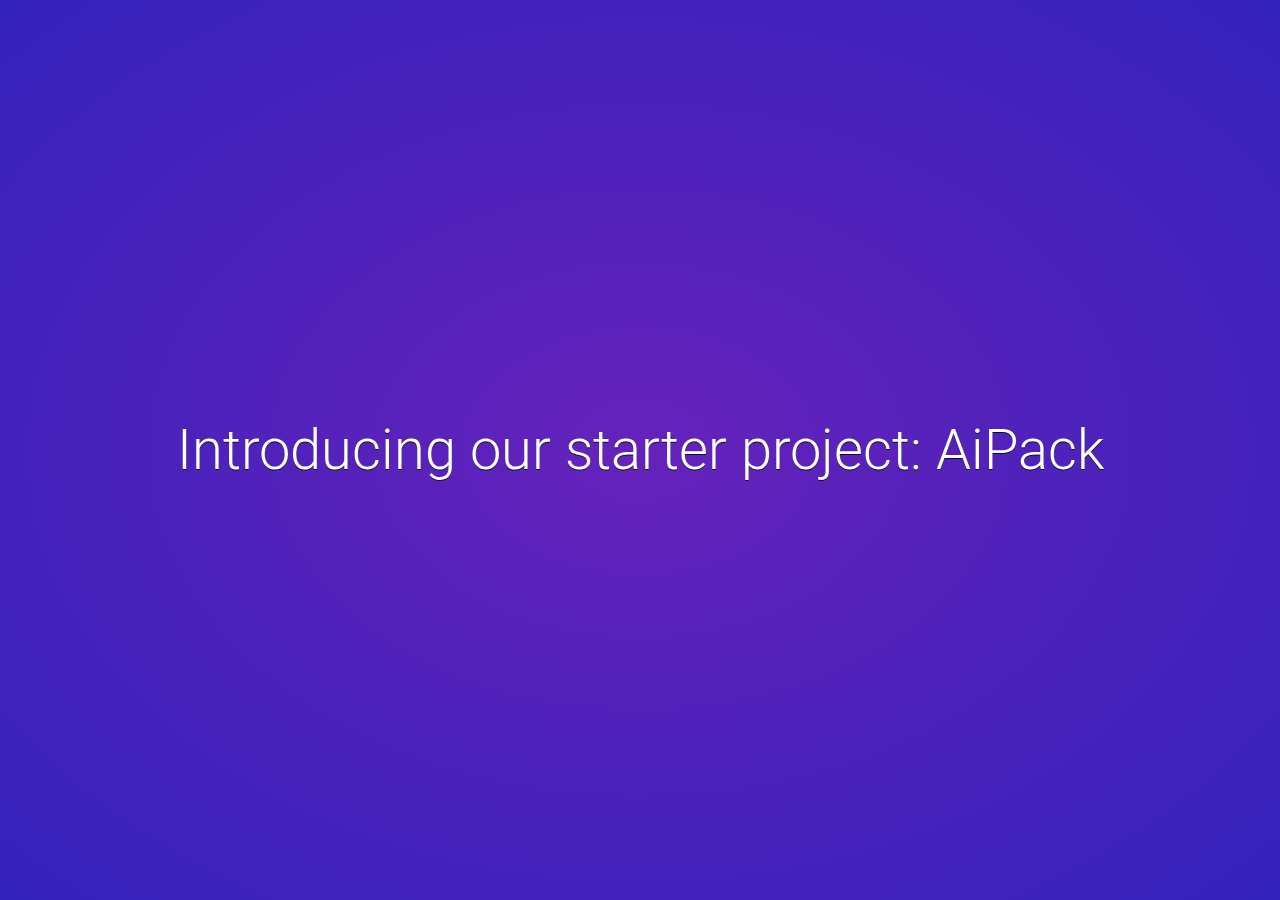
<file: presentation/starter.html>
<!doctype html>
<html lang="en" prefix="og: http://ogp.me/ns#">

<head>
  <meta charset="utf-8">
  <meta name="viewport" content="width=device-width, initial-scale=1">

  <!-- CLEAN MARKUP = GOOD KARMA.
      Hi source code lover,

      you're a curious person and a fast learner ;)
      Let's make something beautiful together. Contribute on Github:
      https://github.com/webslides/webslides

      Thanks!
    -->

  <!-- SEO -->
  <title>WebSlides: Why WebSlides is so inspiring?</title>
  <meta name="description" content="WebSlides is about good karma. Create your own HTML presentation instantly. Just the esentials.">

  <!-- URL CANONICAL -->
  <!-- <link rel="canonical" href="http://your-url.com/permalink"> -->

  <!-- Google Fonts -->
  <link href="https://fonts.googleapis.com/css?family=Roboto:100,100i,300,300i,400,400i,700,700i%7CMaitree:200,300,400,600,700&amp;subset=latin-ext"
    rel="stylesheet">

  <!-- CSS Base -->
  <link rel="stylesheet" type='text/css' media='all' href="../static/css/webslides.css">

  <!-- Optional - CSS SVG Icons (Font Awesome) -->
  <link rel="stylesheet" type="text/css" media="all" href="../static/css/svg-icons.css">

  <!-- Optional - CSS grid -->
  <link rel="stylesheet" type="text/css" media="all" href="../static/css/grid.css">


  <!-- SOCIAL CARDS (ADD YOUR INFO) -->

  <!-- FACEBOOK -->
  <meta property="og:url" content="http://your-url.com/permalink">
  <!-- EDIT -->
  <meta property="og:type" content="article">
  <meta property="og:title" content="Why WebSlides? Good karma" />
  <meta property="og:description" content="WebSlides is a very effective way to engage young audiences, customers, teams...">
  <!-- EDIT -->
  <meta property="og:updated_time" content="2017-01-04T16:27:50">
  <!-- EDIT -->
  <meta property="og:image" content="https://webslides.tv/static/images/share-karma.jpg">
  <!-- EDIT -->
  <meta property="og:image:width" content="800">
  <meta property="og:image:height" content="429">

  <!-- TWITTER -->
  <meta name="twitter:card" content="summary_large_image">
  <meta name="twitter:site" content="@webslides">
  <!-- EDIT -->
  <meta name="twitter:creator" content="@jlantunez">
  <!-- EDIT -->
  <meta name="twitter:title" content="Why WebSlides? Good karma">
  <!-- EDIT -->
  <meta name="twitter:description" content="WebSlides is a very effective way to engage young audiences, customers, teams...">
  <!-- EDIT -->
  <meta name="twitter:image" content="https://webslides.tv/static/images/share-karma.jpg">
  <!-- EDIT -->

  <!-- FAVICONS -->
  <link rel="shortcut icon" sizes="16x16" href="../static/images/favicons/favicon.png">
  <link rel="shortcut icon" sizes="32x32" href="../static/images/favicons/favicon-32.png">
  <link rel="apple-touch-icon icon" sizes="76x76" href="../static/images/favicons/favicon-76.png">
  <link rel="apple-touch-icon icon" sizes="120x120" href="../static/images/favicons/favicon-120.png">
  <link rel="apple-touch-icon icon" sizes="152x152" href="../static/images/favicons/favicon-152.png">
  <link rel="apple-touch-icon icon" sizes="180x180" href="../static/images/favicons/favicon-180.png">
  <link rel="apple-touch-icon icon" sizes="192x192" href="../static/images/favicons/favicon-192.png">

  <!-- Android -->
  <meta name="mobile-web-app-capable" content="yes">
  <meta name="theme-color" content="#333333">
</head>

<body>

  <main role="main">
    <article id="webslides">
      <!-- slide 1 -->
      <section class="bg-gradient-r aligncenter">
        <h1>Introducing our starter project: AiPack</h1>
      </section>
      <!-- slide 2 -->
      <section>
        <div class="wrap size-80">
          <h1><strong>What is AiPack?</strong></h1>
          <p class="text-intro">It is a FED accelerator that gives us a base and allows us to start web project quickly</p>
          <p class="text-intro">This means we can easily set up project environment using just a couple of commands based on webpack</p>
          <p class="text-intro">It also means we can do a whole lot conveniently regards bundling your assets/scripts/images</p>
          <div class="column">
            <figure>
              <img src="../static/images/aipack/webpack.png" alt="">
              <p>webpack</p>
            </figure>
          </div>
        </div>
      </section>
      <!-- slide 3 -->
      <section>
        <div class="wrap size-50">
          <h3>Tables</h3>
          <p>All content is for demo purposes only.</p>
          <hr>
          <ol class="text-cols">
            <li><a target="_blank" href="#slide=4">What is Webpack?</a></li>
            <li><a target="_blank" href="#slide=5">Why is Webpack?</a></li>
            <li><a target="_blank" href="#slide=16">Metrics & Data</a></li>
            <li><a target="_blank" href="#slide=22">Services & Clients</a></li>
            <li><a target="_blank" href="#slide=28">Galleries</a></li>
            <li><a target="_blank" href="#slide=33">Cards</a></li>
            <li><a target="_blank" href="#slide=36">Features & Benefits</a></li>
            <li><a target="_blank" href="#slide=41">CV/Resumé</a></li>
            <li><a target="_blank" href="#slide=45">Quotes</a></li>
            <li><a target="_blank" href="#slide=49">SVG Icons</a></li>
            <li><a target="_blank" href="#slide=50">Logos</a></li>
            <li><a target="_blank" href="#slide=51">CSS Alignments</a></li>
            <li><a target="_blank" href="#slide=62">CSS Animations</a></li>
            <li><a target="_blank" href="#slide=67">Background images</a></li>
            <li><a target="_blank" href="#slide=70">Embedding videos, maps, charts...</a></li>
            <li><a target="_blank" href="#slide=76">Typography</a></li>
          </ol>
        </div>
        <!-- .end .wrap -->
      </section>
      <!-- slide 4 -->
      <section>
        <div class="wrap size-70">
          <h2><strong>What is Webpack?</strong></h2>
          <p class="text-intro">Webpack is just another evolving step in the tooling ecosystem. First there was Grunt. Then Gulp thanks to easier configuration. Gulp is awesome. It is undoubtedly a good choice for an easier project.</p>
          <p class="text-intro">
            But once you have a project that needs bigger and more resources, the webpack is definitely the way to go. For example we need to compile Javascript, SCSS, require/import files, script minification, unit test, hot reload without effecting current state, bundle production builds, etc.</p>
          <p class="text-intro">Webpack is not the only module bundler out there. If you are choosing between using webpack or any of the bundlers below, here is a feature-by-feature comparison on how webpack fares against the current competition. 
            <a href="https://webpack.js.org/comparison/">Comparison</a>.
          </p>
        </div>
        <!-- .end .wrap -->
      </section>
      <!-- slide 5-->
      <section>
        <div class="wrap">
          <h1>Why <span>Webpack</span></h1>
          <ul class="flexblock blink border">
            <li>
              <a href="#">
                <h2>
                  <svg class="fa-bar-chart">
                    <use xlink:href="#fa-bar-chart"></use>
                  </svg>
                  Relative newness
                </h2>
                What makes webpack so different from other module bundlers is the fact that it has watched other module bundlers and seen areas that needed improvements. 
              </a>
            </li>
            <li>
              <a href="">
                <h2>
                  <svg class="fa-balance-scale">
                    <use xlink:href="#fa-balance-scale"></use>
                  </svg>
                  Getting started is simple
                </h2>
                If you’re just looking to bundle a bunch of JavaScript files together without any other fancy stuff, you won’t even need a configuration file.
              </a>
            </li>
            <li>
              <a href="#">
                <h2>
                  <svg class="fa-cog">
                    <use xlink:href="#fa-cog"></use>
                  </svg>
                  Plugin system
                </h2>
                Its plugin system enables it to do so much more, making it quite powerful. So, it might be the only build tool you need.
              </a>
            </li>
          </ul>
        </div>
        <!-- .end .wrap -->
      </section>
      <!-- slide 6 -->
      <section>
          <!--.wrap = container (width: 90%) -->
          <div class="wrap size-60">
            <h3><strong>Getting started</strong> Steps for installation</h3>
            <hr>
            <div class="bg-white shadow">
              <ul class="flexblock reasons">
                <li>
                  <h2>Pre-requisites</h2>
                  <p>Before we begin, make sure you have a fresh version of Node.js installed. The current Long Term Support (LTS) release is an ideal starting point. You may run into a variety of issues with the older versions as they may be missing functionality webpack and/or its related packages require.</p>
                </li>
                <li>
                  <h2>Git clone or download</h2>
                  <p>Gitlab: https://bcsgitlab.accenture.com/ai-feds/setupProject</p>
                  <p>Git repo url: https://youraccount@bcsgitlab.accenture.com/ai-feds/setupProject.git </p>
                </li>
                <li>
                  <h2>Installation</h2>
                  <p>Install the packages the project needs : $ yarn</p>
                </li>
                <li>
                  <h2>Start project</h2>
                  <p>Run dev server: $ yarn start </p>
                </li>
              </ul>
            </div> <!-- .end .bg-white shadow -->
          </div>
          <!-- .end .wrap -->
        </section>
      <!-- slide 2-->
      <section>
        <div class="wrap">
          <p class="text-context">What's next?</p>
          <h3>In the previous example, we have only been working with the grid parent, leaving the items to do their automatic
            thing. However, you can precisely control the position of each grid item.
            <br>Next let's see how that works.
          </h3>
        </div>
      </section>
      <section>
        <!-- slide 3 -->
        <div class="wrap">
          <div class="grid vertical-align">
            <div class="column">
              <figure>
                <img src="../static/images/grid line.png" alt="grid line">
                <p>Numbered grid lines example</p>
              </figure>
            </div>
            <!-- end column-->
            <div class="column">
              <h1>
                <strong>Grid Lines</strong>
              </h1>
              <p class="text-intro">Grid lines are the horizontal and vertical dividing lines of the grid. A grid line exists on either side of
                a column or row. They can be referred to by numerical index, which starts at 1.</p>
              <pre class="text-intro">
.grid-container {
  display: grid;
  grid-template-columns: 400px 300px 250px;
  grid-template-rows: 250px 200px;
}
</pre>
            </div>
            <!-- end column-->
          </div>
        </div>
        </div>
      </section>
      <section>
        <!-- slide 4 -->
        <div class="wrap">
          <div class="grid vertical-align">
            <div class="column">
              <figure>
                <img src="../static/images/grid-placement-with-linenumber2.png" alt="grid line">
                <p>Place item using line numbers example</p>
              </figure>
            </div>
            <!-- end column-->
            <div class="column">
              <h1>
                <strong>Grid placement properties</strong>
              </h1>
              <p class="text-intro">In order to position the items inside the grid container, you need to use the grid placement properties</p>
              <pre>
  grid-column-start: Set the first vertical line.
  grid-column-end: Set the last vertical line.
  grid-row-start: Set the first horizontal line.
  grid-row-end: Set the last horizontal line.
  </pre>
            </div>
            <!-- end column-->
          </div>
        </div>
        </div>
      </section>
      <section>
        <!-- slide 5 -->
        <div class="wrap">
          <div class="grid vertical-align">
            <div class="column">
              <h1>
                <strong>Grid Tracks and Cells</strong>
              </h1>
              <p class="text-intro">Grid track is a generic term for a grid column or grid row—in other words, it is the space between two adjacent
                grid lines. </p>
              <p class="text-intro">A grid cell is the intersection of a grid row and a grid column. It is the smallest unit of the grid that can
                be referenced when positioning grid items. </p>
            </div>
            <!-- end column-->
            <div class="column">
              <figure>
                <img src="../static/images/grid-tracks.png" alt="grid track">
              </figure>
            </div>
            <!-- end column-->
          </div>
        </div>
      </section>
      <section>
        <!-- slide 6 -->
        <div class="wrap">
          <div class="grid vertical-align">
            <div class="column">
              <h1>
                <strong>Cell spanning</strong>
              </h1>
              <p class="text-intro">The previous item spans two columns (the second and third columns) that reference the line. You can do the
                same with the span keyword and the number of cells you want to span. </p>
              <p class="text-intro">So, you could place the item in the very same position like this </p>
            </div>
            <!-- end column-->
            <div class="column">
              <figure>
                <img src="../static/images/place-item-using-span.png" alt="grid track">
                <p>Place item using span example</p>
              </figure>
            </div>
            <!-- end column-->
          </div>
        </div>
      </section>
      <!-- slide 7 -->
      <section>
          <div class="wrap size-50">
            <h1 class="aligncenter"><strong>More examples</strong></h1>
            <p class="text-intro aligncenter"><br>
              <a href="http://css-grid-showcase-v1.surge.sh/#demos">css grid showcase</a>
            </p>
          </div>
          <!-- .end .wrap -->
        </section>
      <section class="slide-top slide current" style="">
        <div class="wrap">
          <h2><strong>Grid Areas</strong></h2>
          <p class="text-intro">A grid area is the logical space used to lay out one or more grid items. A grid area consists of one or more adjecent
            grid cells. (think of CSS Grid as a coordinate system, a virtual reference used to specify locations)
          </p>
          <img class="aligncenter size-100" src="../static/images/grid-area.png" alt="grid-area">
        </div>
        <!-- .end .wrap -->
      </section>
      
      <section class="slide-top slide current" style="">
        <div class="wrap">
          <h2><strong>Responsive Grid Area example</strong><br></h2>
          <a href="https://codepen.io/mattchoi/pen/qXwEqB">codepen demo</a>
          <img class="aligncenter size-90" src="../static/images/layout-mockup2.png" alt="grid-area-example">
        </div>
      </section>
      <section class="slide-top slide current" style="">
        <div class="wrap">
          <h2><strong>Responsive Holy Grail Layout example</strong><br>
          </h2>
          <p>The Holy Grail Layout is a web page layout that consists of four sections - a header, footer, and a main content
            area with two sidebars, one on each side.</p>
          <div class="content-center ">
            <h3>The layout rules</h3>
            <ul class="flexblock specs">
              <li>
                <div>
                  <h2>
                    <svg class="fa-long-arrow-right" viewBox="0 0 512 512">
                      <path d="m494 255c0 3-1 5-3 7l-110 101c-3 3-6 3-10 2-3-2-5-5-5-8l0-64-357 0c-3 0-5-1-6-3-2-2-3-4-3-7l0-54c0-3 1-5 3-7 1-2 3-3 6-3l357 0 0-64c0-4 2-6 5-8 4-1 7-1 10 2l110 100c2 1 3 4 3 6z"></path>
                    </svg>
                    Has a fluid center column width fixed-width sidebars
                  </h2>
                </div>
              </li>
              <li>
                <div>
                  <h2>
                    <svg class="fa-long-arrow-right" viewBox="0 0 512 512">
                      <path d="m494 255c0 3-1 5-3 7l-110 101c-3 3-6 3-10 2-3-2-5-5-5-8l0-64-357 0c-3 0-5-1-6-3-2-2-3-4-3-7l0-54c0-3 1-5 3-7 1-2 3-3 6-3l357 0 0-64c0-4 2-6 5-8 4-1 7-1 10 2l110 100c2 1 3 4 3 6z"></path>
                    </svg>
                    The center column should appear first in the markup, before the two sidebars (but after the header)
                  </h2>
                </div>
              </li>
              <li>
                <div>
                  <h2>
                    <svg class="fa-long-arrow-right" viewBox="0 0 512 512">
                      <path d="m494 255c0 3-1 5-3 7l-110 101c-3 3-6 3-10 2-3-2-5-5-5-8l0-64-357 0c-3 0-5-1-6-3-2-2-3-4-3-7l0-54c0-3 1-5 3-7 1-2 3-3 6-3l357 0 0-64c0-4 2-6 5-8 4-1 7-1 10 2l110 100c2 1 3 4 3 6z"></path>
                    </svg>
                    All three columns should be the same height, regardless of the content within them
                  </h2>
                </div>
              </li>
              <li>
                <div>
                  <h2>
                    <svg class="fa-long-arrow-right" viewBox="0 0 512 512">
                      <path d="m494 255c0 3-1 5-3 7l-110 101c-3 3-6 3-10 2-3-2-5-5-5-8l0-64-357 0c-3 0-5-1-6-3-2-2-3-4-3-7l0-54c0-3 1-5 3-7 1-2 3-3 6-3l357 0 0-64c0-4 2-6 5-8 4-1 7-1 10 2l110 100c2 1 3 4 3 6z"></path>
                    </svg>
                    The footer should always be at the bottom of the browser viewport, even when the content doesn't fill up the height of the
                    viewport
                  </h2>
                </div>
              </li>
              <li>
                <div>
                  <h2>
                    <svg class="fa-long-arrow-right" viewBox="0 0 512 512">
                      <path d="m494 255c0 3-1 5-3 7l-110 101c-3 3-6 3-10 2-3-2-5-5-5-8l0-64-357 0c-3 0-5-1-6-3-2-2-3-4-3-7l0-54c0-3 1-5 3-7 1-2 3-3 6-3l357 0 0-64c0-4 2-6 5-8 4-1 7-1 10 2l110 100c2 1 3 4 3 6z"></path>
                    </svg>
                    The layout should be responsive, all the sections should collapse into one column on smaller viewports
                  </h2>
                </div>
              </li>
            </ul>
            <h3>It is famously difficult to create simply in CSS without any hacks.</h3>
          </div>

        </div>
        <!-- .end .wrap -->
      </section>
      <section class="slide-top slide current" style="">
        <div class="wrap">
          <h3>CSS grid solution</h3>
          <a href="https://codepen.io/mattchoi/pen/LjvEKb?editors=0110">codepen demo</a>
          <p class="text-intro">New functions such as the MinMax that we touched upon in this example, in combination with new sizing units such
            as the fr offer all types of responsive layout possibilities. The minmax() function accepts two parameters, a
            minimum value and a maximum value.</p>

          <img class="aligncenter size-90" src="../static/images/holy-grail.png" alt="">
        </div>
        <!-- .end .wrap -->
      </section>
      <section class="slide-top slide current" style="">
        <div class="wrap">
          <h2><strong>Does your browser support CSS Grid?</strong><br></h2>
          <p class="text-intro">There is an older legacy implementation available to Microsoft browsers (IE10–11 and Edge 13-14) which have a number of limitations</p>
          <img class="aligncenter size-90" src="../static/images/grid-support.png" alt="">
        </div>
      </section>
      <section class="slide-top slide current" style="">
        <div class="wrap">
          <h2><strong>MS Edge</strong><br></h2>
          <img class="aligncenter size-60" src="../static/images/edge.png" alt="">
        </div>
      </section>
      <section class="slide-top slide current" style="">
        <div class="wrap">
          <h2><strong>Feature Query</strong><br></h2>
          <p class="text-intro">For most layouts, we will use the following feature query to allow older browsers to still serve layout they understand:</p>
          <p class="text-intro">With @supports, you can write a small test in your CSS to see whether or not a particular “feature” (CSS property or value) is supported, and apply a block of code (or not) based on the answer</p>
        </div>
        <div class="column aligncenter size-80">
          <pre class="text-intro">
            // fallback code for older browsers
            
            @supports (display: grid) {
                // code for newer browsers
                // including overrides of the code above, if needed
            }  
          </pre>
        </div>
   
        <p class="aligncenter"><br>
          <a href="https://hacks.mozilla.org/2016/08/using-feature-queries-in-css/">Using Feature Queries in CSS</a>
        </p>
        <p class="aligncenter"><br>
          <a href="https://rachelandrew.co.uk/css/cheatsheets/grid-fallbacks">Grid “fallbacks” and overrides</a>
        </p>
      </section>
      <section>
        <div class="wrap size-70">
          <h2><strong>Does CSS Grid Replace Flexbox?</strong></h2>
          <p class="text-intro">Grid can do things Flexbox can't do. Flexbox can do things Grid can't do. They can work together.</p>
          <p class="text-intro">Here we find the biggest difference between Grid and Flexbox. Flexbox is essentially for laying out items in a
            single dimension – in a <strong>row OR a column</strong>. Grid is for layout of items in two dimensions – <strong>rows AND columns.</strong>            </p>
          <p class="text-intro">CSS grids are great for building the bigger picture. They makes it really easy to manage the layout of the page, and can
            even handle more unorthodox and asymmetrical designs. Flexbox is great at aligning the content inside elements.
            Use flex to position the smaller details of a design. Use CSS grids for 2D layouts (rows AND columns). Flexbox
            works better in one dimension only (rows OR columns). There is no reason to use only CSS grids or only flexbox.
            Learn both and use them together.</p>
          <p class="text-symbols">* * *</p>
          <p class="aligncenter">Should I use Grid or Flexbox?<br>
            <a href="https://rachelandrew.co.uk/archives/2016/03/30/should-i-use-grid-or-flexbox/">Rachel Andrew</a>.
          </p>
        </div>
        <!-- .end .wrap -->
      </section>
      
      <section>
        <div class="wrap">
          <p class="text-context">Take this away from here</p>
          <h3>We don't need a Grid Layout based grid framework. CSS grid is a grid framework.
          </h3>
        </div>
      </section>
      <section class="bg-gradient-gray slide current" style="">
        <!--.wrap = container (width: 90%) -->
        <div class="wrap aligncenter size-50">
          <h1><a href="http://css-grid-showcase-v1.surge.sh/#resources">More Resources</a></h3>
          <hr>
        </div>
      </section>


    </article>
  </main>
  <!--main-->

  <!-- Required -->
  <script src="../static/js/webslides.js"></script>

  <!-- Autoslide 5 seconds. If you don't want autoslide, remove: {autoslide: 5000} -->
  <script>
    window.ws = new WebSlides();
  </script>

  <!-- OPTIONAL - svg-icons.js (fontastic.me - Font Awesome as svg icons) -->
  <script defer src="../static/js/svg-icons.js"></script>

</body>

</html>
</file>
<file: static/css/svg-icons.css>
/*=====================================================
Important! 
/js/svg-icons.js is required.
======================================================= */

/*=====================================================
Font Awesome 4.4 as SVG Icons via http://fontastic.me  
class = .fa- (Go to https://fortawesome.github.io/Font-Awesome/icons/)

SVG ICONS - Don't use icon fonts: 
https://speakerdeck.com/ninjanails/death-to-fa-fonts
======================================================= */

svg {
	display: inline-block;
	vertical-align: middle;
	width: 1em;
	height: 1em;

}
[class*="fa-"].large{font-size: 8rem;}


.fa-glass {
	width: 1.0000000298023224em;
}

.fa-music {
	width: 0.8571396097540855em;
}

.fa-search {
	width: 0.9285706554849185em;
}

.fa-envelope-o {
	width: 1.000000972300768em;
}

.fa-heart {
	width: 0.9999999646097422em;
}

.fa-star {
	width: 0.9285713043063879em;
}

.fa-star-o {
	width: 0.9285713043063879em;
}

.fa-user {
	width: 0.785713868836563em;
}

.fa-film {
	width: 1.071429569274187em;
}

.fa-th-large {
	width: 0.9285712415972966em;
}

.fa-th {
	width: 1.0000000521540642em;
}

.fa-th-list {
	width: 1.0000000521540642em;
}

.fa-check {
	width: 1.0000000596046448em;
}

.fa-close {
	width: 0.7857149094343185em;
}

.fa-search-plus {
	width: 0.9285706554849185em;
}

.fa-search-minus {
	width: 0.9285706554849185em;
}

.fa-power-off {
	width: 0.8571455205480252em;
}

.fa-signal {
	width: 0.9999999916180968em;
}

.fa-trash-o {
	width: 0.7857138803228736em;
}

.fa-home {
	width: 0.928572153672576em;
}

.fa-file-o {
	width: 0.8571445867419243em;
}

.fa-clock-o {
	width: 0.8571425850192682em;
}

.fa-road {
	width: 1.0714228972792625em;
}

.fa-download {
	width: 0.9285713359713554em;
}

.fa-arrow-circle-o-down {
	width: 0.8571425850192682em;
}

.fa-arrow-circle-o-up {
	width: 0.8571425850192682em;
}

.fa-inbox {
	width: 0.8571455143392086em;
}

.fa-play-circle-o {
	width: 0.8571425850192682em;
}

.fa-repeat {
	width: 0.8571445668737852em;
}

.fa-refresh {
	width: 0.8571436268589423em;
}

.fa-list-alt {
	width: 1.000000972300768em;
}

.fa-lock {
	width: 1.000000972300768em;
}

.fa-flag {
	width: 1.0357158780097961em;
}

.fa-headphones {
	width: 0.9285684004426003em;
}

.fa-volume-off {
	width: 0.42857232317328453em;
}

.fa-volume-down {
	width: 0.642858412116766em;
}

.fa-volume-up {
	width: 0.9285729192197323em;
}

.fa-qrcode {
	width: 0.7857138514518738em;
}

.fa-tag {
	width: 0.8454238213598728em;
}

.fa-tags {
	width: 1.0597098506987095em;
}

.fa-book {
	width: 0.9302451089024544em;
}

.fa-bookmark {
	width: 0.7142852507531643em;
}

.fa-print {
	width: 0.9285733308643103em;
}

.fa-camera {
	width: 1.0714288031060732em;
}

.fa-font {
	width: 0.9285733103752136em;
}

.fa-bold {
	width: 0.7857098877429962em;
}

.fa-italic {
	width: 0.5714278221130371em;
}

.fa-text-height {
	width: 1.000002734363079em;
}

.fa-text-width {
	width: 0.857142724096775em;
}

.fa-align-left {
	width: 0.9999999664723873em;
}

.fa-align-center {
	width: 1.0000009797513485em;
}

.fa-align-right {
	width: 1.0000009797513485em;
}

.fa-align-justify {
	width: 1.0000009797513485em;
}

.fa-list {
	width: 0.9999999906867743em;
}

.fa-dedent {
	width: 0.9999989476054907em;
}

.fa-indent {
	width: 0.9999989476054907em;
}

.fa-video-camera {
	width: 0.9999980057277753em;
}

.fa-image {
	width: 1.071429569274187em;
}

.fa-pencil {
	width: 0.8454248607158661em;
}

.fa-map-marker {
	width: 0.8714316554367542em;
	margin-top: -0.2em;
}

.fa-adjust {
	width: 0.8571425850192682em;
}

.fa-tint {
	width: 0.8714316815137863em;
}

.fa-edit {
	width: 0.9955342138805463em;
}

.fa-share-square-o {
	width: 0.9285693491497113em;
}

.fa-check-square-o {
	width: 0.9280096615352704em;
}

.fa-arrows {
	width: 0.9999999888241291em;
}

.fa-step-backward {
	width: 0.5714307241141796em;
}

.fa-fast-backward {
	width: 1.000000935047865em;
}

.fa-backward {
	width: 0.9966524690389633em;
}

.fa-play {
	width: 0.7851562518626451em;
}

.fa-pause {
	width: 0.8571436069905758em;
}

.fa-stop {
	width: 0.8571436069905758em;
}

.fa-forward {
	width: 0.8604901600629091em;
}

.fa-fast-forward {
	width: 0.9999990034848452em;
}

.fa-step-forward {
	width: 0.5714267063885927em;
}

.fa-eject {
	width: 0.85825614631176em;
}

.fa-chevron-left {
	width: 0.7500009983778em;
}

.fa-chevron-right {
	width: 0.6785712540149689em;
}

.fa-plus-circle {
	width: 0.8571425850192682em;
}

.fa-minus-circle {
	width: 0.8571425850192682em;
}

.fa-times-circle {
	width: 0.8571425850192682em;
}

.fa-check-circle {
	width: 0.8571425850192682em;
}

.fa-question-circle {
	width: 0.8571425850192682em;
}

.fa-info-circle {
	width: 0.8571425850192682em;
}

.fa-crosshairs {
	width: 0.8571436069905758em;
}

.fa-times-circle-o {
	width: 0.8571425850192682em;
}

.fa-check-circle-o {
	width: 0.8571425850192682em;
}

.fa-ban {
	width: 0.8571426247557004em;
}

.fa-arrow-left {
	width: 0.8928571492433548em;
}

.fa-arrow-right {
	width: 0.8214280630151052em;
}

.fa-arrow-up {
	width: 0.9285692870616913em;
}

.fa-arrow-down {
	width: 0.9285712018609047em;
}

.fa-mail-forward {
	width: 1.0000031888484955em;
}

.fa-expand {
	width: 0.8571445606648922em;
}

.fa-compress {
	width: 0.8571445886045694em;
}

.fa-plus {
	width: 0.785714827477932em;
}

.fa-minus {
	width: 0.7857138440012932em;
}

.fa-asterisk {
	width: 0.9285713285207748em;
}

.fa-exclamation-circle {
	width: 0.8571425850192682em;
}

.fa-leaf {
	width: 0.9999980080174282em;
}

.fa-fire {
	width: 0.7857128586620092em;
}

.fa-eye {
	width: 0.9999980051070452em;
}

.fa-eye-slash {
	width: 1.000001983717084em;
}

.fa-exclamation-triangle {
	width: 0.9999999636784196em;
}

.fa-plane {
	width: 0.7860879210056737em;
}

.fa-calendar {
	width: 0.9285707051554937em;
}

.fa-random {
	width: 0.9999999022111297em;
}

.fa-comment {
	width: 0.9999974196152834em;
}

.fa-magnet {
	width: 0.8571425850192682em;
}

.fa-chevron-up {
	width: 0.9999999701976776em;
}

.fa-chevron-down {
	width: 0.9999999850988388em;
}

.fa-retweet {
	width: 1.0714306645095348em;
}

.fa-shopping-cart {
	width: 0.9285732470452785em;
}

.fa-folder {
	width: 0.9285712813336886em;
}

.fa-folder-open {
	width: 1.0485479356721044em;
}

.fa-arrows-v {
	width: 0.42857228219509125em;
}

.fa-arrows-h {
	width: 1.000000972300768em;
}

.fa-bar-chart {
	width: 1.1428574323654175em;
}



.fa-camera-retro {
	width: 1.0000000074505806em;
}

.fa-key {
	width: 0.9391738375027963em;
}

.fa-cogs {
	width: 1.0714287403970957em;
}

.fa-comments {
	width: 1.0000034073991628em;
}

.fa-thumbs-o-up {
	width: 0.8571465983986855em;
}

.fa-thumbs-o-down {
	width: 0.8571435585618019em;
}

.fa-star-half {
	width: 0.4642870929092169em;
}

.fa-heart-o {
	width: 1.0000009778887033em;
}

.fa-sign-out {
	width: 0.875000032285854em;
}

.fa-linkedin-square {
	width: 0.8571416462459638em;
}

.fa-thumb-tack {
	width: 0.6428600810468197em;
}

.fa-external-link {
	width: 0.9999981845417096em;
}

.fa-sign-in {
	width: 0.8571436069905758em;
}

.fa-trophy {
	width: 0.9285706554849185em;
}

.fa-upload {
	width: 0.9285723492503166em;
}

.fa-lemon-o {
	width: 0.8565869312733412em;
}

.fa-phone {
	width: 0.7857128540053964em;
}

.fa-square-o {
	width: 0.7857118571796491em;
}

.fa-bookmark-o {
	width: 0.7142852507531643em;
}

.fa-phone-square {
	width: 0.8571416462459638em;
}

.fa-unlock {
	width: 1.000000972300768em;
}

.fa-credit-card {
	width: 1.0714279003441334em;
}

.fa-feed {
	width: 0.7864560410380363em;
}

.fa-hdd-o {
	width: 0.8571435995399952em;
}

.fa-bullhorn {
	width: 1.000001672655344em;
}

.fa-bell-o {
	width: 0.999999426305294em;
}

.fa-certificate {
	width: 0.8571425257250667em;
}

.fa-hand-o-right {
	width: 1.0000000074505806em;
}

.fa-hand-o-left {
	width: 0.9999989792704582em;
}

.fa-hand-o-up {
	width: 0.8571425552167966em;
}

.fa-hand-o-down {
	width: 0.8571416288614273em;
}

.fa-arrow-circle-left {
	width: 0.8571425850192682em;
}

.fa-arrow-circle-right {
	width: 0.8571425850192682em;
}

.fa-arrow-circle-up {
	width: 0.8571425850192682em;
}

.fa-arrow-circle-down {
	width: 0.8571425850192682em;
}

.fa-wrench {
	width: 0.9391775503754616em;
}

.fa-tasks {
	width: 1.0000009797513485em;
}

.fa-filter {
	width: 0.7857138165272772em;
}

.fa-arrows-alt {
	width: 0.857147540897131em;
}

.fa-group {
	width: 1.071428755919138em;
}

.fa-chain {
	width: 0.9285723119974136em;
}

.fa-cloud {
	width: 1.0714285423358234em;
}

.fa-flask {
	width: 0.9285696372389793em;
}

.fa-cut {
	width: 0.9975810423493385em;
}

.fa-copy {
	width: 1.0000010058283806em;
}

.fa-paperclip {
	width: 0.7857148349285126em;
}

.fa-floppy-o {
	width: 0.8571445867419243em;
}

.fa-square {
	width: 0.8571416462459638em;
}

.fa-bars {
	width: 0.8571436069905758em;
}

.fa-list-ul {
	width: 1.0000010132789612em;
}

.fa-list-ol {
	width: 1.0083701331168413em;
}

.fa-strikethrough {
	width: 0.9999989485368133em;
}

.fa-underline {
	width: 0.8571445560082793em;
}

.fa-table {
	width: 0.9285723157227039em;
}

.fa-magic {
	width: 0.9436386581510305em;
}

.fa-truck {
	width: 1.0357128381729126em;
}

.fa-pinterest {
	width: 0.8571391701698303em;
}

.fa-pinterest-square {
	width: 0.8571406031646802em;
}

.fa-google-plus-square {
	width: 0.8571416462459638em;
}

.fa-google-plus {
	width: 1.2857149516544268em;
}

.fa-money {
	width: 1.0714295767247677em;
}

.fa-caret-down {
	width: 0.571429718285799em;
}

.fa-caret-up {
	width: 0.5714296959340572em;
}

.fa-caret-left {
	width: 0.3928574174642563em;
}

.fa-caret-right {
	width: 0.32142970090126255em;
}

.fa-columns {
	width: 0.9285723157227039em;
}

.fa-sort {
	width: 0.5714296959340572em;
}

.fa-sort-desc {
	width: 0.571429718285799em;
}

.fa-sort-asc {
	width: 0.5714296959340572em;
}

.fa-envelope {
	width: 1.0000022239983082em;
}

.fa-linkedin {
	width: 0.8571429451305903em;
}

.fa-rotate-left {
	width: 0.8571445606648922em;
}

.fa-gavel {
	width: 1.0106014609336853em;
}

.fa-dashboard {
	width: 1.000001922249794em;
}

.fa-comment-o {
	width: 0.9999974196152834em;
}

.fa-comments-o {
	width: 1.0000035266084524em;
}

.fa-bolt {
	width: 1.000000972300768em;
}

.fa-sitemap {
	width: 1.0000010058283806em;
}

.fa-umbrella {
	width: 0.9285703394562006em;
}

.fa-clipboard {
	width: 1.000001959502697em;
}

.fa-lightbulb-o {
	width: 0.5714296922087669em;
}

.fa-exchange {
	width: 0.9999989476054907em;
}

.fa-cloud-download {
	width: 1.0714285423358234em;
}

.fa-cloud-upload {
	width: 1.0714285423358234em;
}

.fa-user-md {
	width: 0.785713868836563em;
}

.fa-stethoscope {
	width: 0.7857138092319147em;
}

.fa-suitcase {
	width: 1.000000116725687em;
}

.fa-bell {
	width: 0.999999426305294em;
}

.fa-coffee {
	width: 1.0357122694451846em;
}

.fa-cutlery {
	width: 0.7857128530740738em;
}

.fa-file-text-o {
	width: 0.8571445867419243em;
}

.fa-building-o {
	width: 1.000000116725687em;
}

.fa-hospital-o {
	width: 1.000000116725687em;
}

.fa-ambulance {
	width: 1.1071423441171646em;
}

.fa-medkit {
	width: 1.000000116725687em;
}

.fa-fighter-jet {
	width: 1.0714295953512192em;
}

.fa-beer {
	width: 0.9642851203680038em;
}

.fa-h-square {
	width: 0.8571416462459638em;
}

.fa-plus-square {
	width: 0.8571416462459638em;
}

.fa-angle-double-left {
	width: 0.5892861261963844em;
}

.fa-angle-double-right {
	width: 0.5535723362118006em;
}

.fa-angle-double-up {
	width: 0.642861433327198em;
}

.fa-angle-double-down {
	width: 0.6428574100136757em;
}

.fa-angle-left {
	width: 0.3750009909272194em;
}

.fa-angle-right {
	width: 0.3392861280590296em;
}

.fa-angle-up {
	width: 0.642861433327198em;
}

.fa-angle-down {
	width: 0.6428574100136757em;
}

.fa-desktop {
	width: 1.071435708552599em;
}

.fa-laptop {
	width: 1.071429569274187em;
}

.fa-tablet {
	width: 1.071429569274187em;
}

.fa-mobile {
	width: 1.071429569274187em;
}

.fa-circle-o {
	width: 0.8571425850192682em;
}

.fa-quote-left {
	width: 0.9285713583230972em;
}

.fa-quote-right {
	width: 0.9285713285207748em;
}

.fa-spinner {
	width: 1.0000000596046448em;
}

.fa-circle {
	width: 0.8571425850192682em;
}

.fa-mail-reply {
	width: 1.0000029690563679em;
}

.fa-folder-o {
	width: 0.9285712813336886em;
}

.fa-folder-open-o {
	width: 1.0652896141011752em;
}

.fa-smile-o {
	width: 0.8571425850192682em;
}

.fa-frown-o {
	width: 0.8571425850192682em;
}

.fa-meh-o {
	width: 0.8571425850192682em;
}

.fa-gamepad {
	width: 1.0714295854171496em;
}

.fa-keyboard-o {
	width: 1.0714286640286446em;
}

.fa-flag-o {
	width: 1.0357160121202469em;
}

.fa-flag-checkered {
	width: 1.0357160121202469em;
}

.fa-terminal {
	width: 0.9358262214809656em;
}

.fa-code {
	width: 1.0714276805520058em;
}

.fa-mail-reply-all {
	width: 0.9999999292194843em;
}

.fa-star-half-empty {
	width: 0.9285682821646333em;
}

.fa-location-arrow {
	width: 0.7859947793185711em;
}

.fa-crop {
	width: 0.9285703515633941em;
}

.fa-code-fork {
	width: 0.5714296698570251em;
}

.fa-chain-broken {
	width: 0.9285713344191509em;
}

.fa-question {
	width: 0.6221200153231621em;
}

.fa-info {
	width: 0.857143547385931em;
}

.fa-exclamation {
	width: 0.857143547385931em
}

.fa-superscript {
	width: 0.8588164150714874em;
}

.fa-subscript {
	width: 0.8599326312541962em;
}

.fa-eraser {
	width: 1.071428793715313em;
}

.fa-puzzle-piece {
	width: 0.9285733483266085em;
}

.fa-microphone {
	width: 0.6428574770689011em;
}

.fa-microphone-slash {
	width: 0.7857128698378801em;
}

.fa-shield {
	width: 0.7142831720411777em;
}

.fa-calendar-o {
	width: 0.9285707051554937em;
}

.fa-fire-extinguisher {
	width: 0.7845058117527515em;
}

.fa-rocket {
	width: 0.9441959485411644em;
}

.fa-maxcdn {
	width: 0.9815869629383087em;
}

.fa-chevron-circle-left {
	width: 0.8571425850192682em;
}

.fa-chevron-circle-right {
	width: 0.8571425850192682em;
}

.fa-chevron-circle-up {
	width: 0.8571425850192682em;
}

.fa-chevron-circle-down {
	width: 0.8571425850192682em;
}

.fa-html5 {
	width: 0.7857138514518738em;
}

.fa-css3 {
	width: 1.0000000596046448em;
}

.fa-anchor {
	width: 0.9999980125576258em;
}

.fa-unlock-alt {
	width: 1.000000972300768em;
}

.fa-bullseye {
	width: 0.8571425850192682em;
}

.fa-ellipsis-h {
	width: 0.7857148125767708em;
}

.fa-ellipsis-v {
	width: 0.21428712457418442em;
}

.fa-rss-square {
	width: 0.8571416462459638em;
}

.fa-play-circle {
	width: 0.8571425850192682em;
}

.fa-ticket {
	width: 1.0005576871335506em;
}

.fa-minus-square {
	width: 0.8571416462459638em;
}

.fa-minus-square-o {
	width: 0.7857118571796491em;
}

.fa-level-up {
	width: 0.5734755680896342em;
}

.fa-level-down {
	width: 0.5731032819021493em;
}

.fa-check-square {
	width: 0.8571416462459638em;
}

.fa-pencil-square {
	width: 0.8571416462459638em;
}

.fa-external-link-square {
	width: 0.8571416462459638em;
}

.fa-share-square {
	width: 0.8571416462459638em;
}

.fa-caret-square-o-down {
	width: 0.8571416462459638em;
}

.fa-caret-square-o-up {
	width: 0.8571416462459638em;
}

.fa-caret-square-o-right {
	width: 0.8571416462459638em;
}

.fa-eur {
	width: 0.565288751386106em;
}

.fa-gbp {
	width: 0.5691953515633941em;
}

.fa-dollar {
	width: 0.5691973492503166em;
}

.fa-inr {
	width: 0.5011180695146322em;
}

.fa-cny {
	width: 0.5731013106415048em;
}

.fa-rouble {
	width: 0.7142853057011962em;
}

.fa-krw {
	width: 1.0000009899958968em;
}

.fa-bitcoin {
	width: 0.736978217959404em;
}

.fa-file {
	width: 0.8571426197886467em;
}

.fa-file-text {
	width: 0.8571426197886467em;
}

.fa-sort-alpha-asc {
	width: 0.9428952634334564em;
}

.fa-sort-alpha-desc {
	width: 0.9428952634334564em;
}

.fa-sort-amount-asc {
	width: 1.0159967839717865em;
}

.fa-sort-amount-desc {
	width: 1.0159967839717865em;
}

.fa-sort-numeric-asc {
	width: 0.8452380001544952em;
}

.fa-sort-numeric-desc {
	width: 0.8452380001544952em;
}

.fa-thumbs-up {
	width: 0.8928591571748257em;
}

.fa-thumbs-down {
	width: 0.8928584419190884em;
}

.fa-youtube-square {
	width: 0.8571416462459638em;
}

.fa-youtube {
	width: 0.8571435324847698em;
}

.fa-xing {
	width: 0.786087267100811em;
}

.fa-xing-square {
	width: 0.8571416462459638em;
}

.fa-youtube-play {
	width: 1.0000000305008143em;
}

.fa-stack-overflow {
	width: 0.8571415841579437em;
}

.fa-instagram {
	width: 0.8571416462459638em;
}

.fa-flickr {
	width: 0.8571436131993941em;
}

.fa-adn {
	width: 0.8571425850192682em;
}

.fa-bitbucket {
	width: 0.78617824614048em;
}

.fa-bitbucket-square {
	width: 0.8571416462459638em;
}

.fa-tumblr {
	width: 0.6093739867210388em;
}

.fa-tumblr-square {
	width: 0.8571416462459638em;
}

.fa-long-arrow-down {
	width: 0.42857166891917586em;
}

.fa-long-arrow-up {
	width: 0.4285729229450226em;
}

.fa-long-arrow-left {
	width: 1.0357138589024544em;
}

.fa-long-arrow-right {
	width: 0.9642862295731902em;
}

.fa-female {
	width: 0.7142941057682037em;
}

.fa-male {
	width: 0.5714317113161087em;
}

.fa-gittip {
	width: 0.8571425850192682em;
}

.fa-sun-o {
	width: 1.0000000223517418em;
}

.fa-moon-o {
	width: 0.8213352287809048em;
}

.fa-archive {
	width: 1.0000020563602448em;
}

.fa-bug {
	width: 0.9285741709172726em;
}

.fa-vk {
	width: 1.0777527708560228em;
}

.fa-weibo {
	width: 1.0041852121551074em;
}

.fa-renren {
	width: 0.8571416437625885em;
}

.fa-pagelines {
	width: 0.7823682955154254em;
}

.fa-stack-exchange {
	width: 0.7142871618270874em;
}

.fa-arrow-circle-o-right {
	width: 0.8571425850192682em;
}

.fa-arrow-circle-o-left {
	width: 0.8571425850192682em;
}

.fa-caret-square-o-left {
	width: 0.8571416462459638em;
}

.fa-dot-circle-o {
	width: 0.8571425850192682em;
}

.fa-wheelchair {
	width: 0.9090400412678719em;
}

.fa-vimeo-square {
	width: 0.8571416462459638em;
}

.fa-try {
	width: 0.6428615320473909em;
}

.fa-plus-square-o {
	width: 0.7857118571796491em;
}

.fa-space-shuttle {
	width: 1.214285247027874em;
}

.fa-slack {
	width: 0.9285693690180779em;
}

.fa-envelope-square {
	width: 0.8571436131993941em;
}

.fa-wordpress {
	width: 1.0000000049670539em;
}

.fa-openid {
	width: 0.9999983335533216em;
}

.fa-bank {
	width: 1.0714267492294312em;
}

.fa-graduation-cap {
	width: 1.2857187371701002em;
}

.fa-yahoo {
	width: 0.8571445047855377em;
}

.fa-google {
	width: 0.8398430943489075em;
}

.fa-reddit {
	width: 1.0000000049670539em;
}

.fa-reddit-square {
	width: 0.8571416462459638em;
}

.fa-stumbleupon-circle {
	width: 0.8571425850192682em;
}

.fa-stumbleupon {
	width: 1.0714269926149882em;
}

.fa-delicious {
	width: 0.8571416462459638em;
}

.fa-digg {
	width: 1.1428574323654175em;
}

.fa-pied-piper {
	width: 0.8571416462459638em;
}

.fa-pied-piper-alt {
	width: 1.1372744292020798em;
}

.fa-drupal {
	width: 0.8571418623128011em;
}

.fa-joomla {
	width: 0.8571426148215924em;
}

.fa-language {
	width: 0.8571416030172259em;
}

.fa-fax {
	width: 1.0000000037252903em;
}

.fa-building {
	width: 0.7857138179242611em;
}

.fa-child {
	width: 0.7142872214317322em;
}

.fa-paw {
	width: 0.9285706828037519em;
}

.fa-spoon {
	width: 1.0000000298023224em;
}

.fa-cube {
	width: 0.9285703506320715em;
}

.fa-cubes {
	width: 1.2142920158803463em;
}

.fa-behance {
	width: 1.1428583860397339em;
}

.fa-behance-square {
	width: 0.8571436131993941em;
}

.fa-steam {
	width: 0.9999989867210388em;
}

.fa-steam-square {
	width: 0.8571436131992414em;
}

.fa-recycle {
	width: 1.0012093782424927em;
}

.fa-automobile {
	width: 1.1428605308756232em;
}

.fa-cab {
	width: 1.1428585043177009em;
}

.fa-tree {
	width: 0.8571485541760921em;
}

.fa-spotify {
	width: 0.8571425850192682em;
}

.fa-deviantart {
	width: 0.5714287161827087em;
}

.fa-soundcloud {
	width: 1.2857149858027697em;
}

.fa-database {
	width: 0.8571426197886467em;
}

.fa-file-pdf-o {
	width: 0.8571445867419243em;
}

.fa-file-word-o {
	width: 0.8571445867419243em;
}

.fa-file-excel-o {
	width: 0.8571445867419243em;
}

.fa-file-powerpoint-o {
	width: 0.8571445867419243em;
}

.fa-file-image-o {
	width: 0.8571445867419243em;
}

.fa-file-archive-o {
	width: 0.8571445867419243em;
}

.fa-file-audio-o {
	width: 0.8571445867419243em;
}

.fa-file-movie-o {
	width: 0.8571445867419243em;
}

.fa-file-code-o {
	width: 0.8571445867419243em;
}

.fa-vine {
	width: 0.857145681977272em;
}

.fa-codepen {
	width: 1.0000000298023224em;
}

.fa-jsfiddle {
	width: 1.1428555250167847em;
}

.fa-life-bouy {
	width: 1.0000000049670539em;
}

.fa-circle-o-notch {
	width: 0.9999980702996254em;
}

.fa-ra {
	width: 0.999438002705574em;
}

.fa-empire {
	width: 1.0000000049670539em;
}

.fa-git-square {
	width: 0.8571416462459638em;
}

.fa-git {
	width: 1.0000000447034836em;
}

.fa-hacker-news {
	width: 0.8571416462459638em;
}

.fa-tencent-weibo {
	width: 0.7142878770828247em;
}

.fa-qq {
	width: 1.0000018551945686em;
}

.fa-wechat {
	width: 1.142860472202301em;
}

.fa-paper-plane {
	width: 1.0009309110464528em;
}

.fa-paper-plane-o {
	width: 1.0005583113525063em;
}

.fa-history {
	width: 0.8571445606648922em;
}

.fa-circle-thin {
	width: 0.8571425850192682em;
}

.fa-header {
	width: 1.0000018998980522em;
}

.fa-paragraph {
	width: 0.7265684753656387em;
}

.fa-sliders {
	width: 0.8571425676345825em;
}

.fa-share-alt {
	width: 0.8571425974369049em;
}

.fa-share-alt-square {
	width: 0.8571416462459638em;
}

.fa-bomb {
	width: 1.0000009909272194em;
}

.fa-futbol-o {
	width: 1.0000000049670539em;
}

.fa-tty {
	width: 1.0000020181760192em;
}

.fa-binoculars {
	width: 1.0000019930303097em;
}

.fa-plug {
	width: 0.9999989569187164em;
}

.fa-slideshare {
	width: 1.000006040558219em;
}

.fa-twitch {
	width: 0.9999990165233612em;
}

.fa-yelp {
	width: 0.8580739721655846em;
}

.fa-newspaper-o {
	width: 1.1428594440221786em;
}

.fa-wifi {
	width: 1.142857201397419em;
}

.fa-calculator {
	width: 0.9285713012019414em;
}

.fa-google-wallet {
	width: 0.9977688640356064em;
}

.fa-cc-visa {
	width: 1.2857130939760282em;
}

.fa-cc-mastercard {
	width: 1.2857130939760282em;
}

.fa-cc-discover {
	width: 1.2857129871845245em;
}

.fa-cc-amex {
	width: 1.285718947649002em;
}

.fa-cc-paypal {
	width: 1.2857130939760282em;
}

.fa-cc-stripe {
	width: 1.2857130939760282em;
}

.fa-bell-slash {
	width: 1.1428565569221973em;
}

.fa-bell-slash-o {
	width: 1.1428565569221973em;
}

.fa-trash {
	width: 0.7857138803228736em;
}

.fa-copyright {
	width: 0.8571425850192682em;
}

.fa-at {
	width: 0.8571425999204312em;
}

.fa-eyedropper {
	width: 1.0000010132789612em;
}

.fa-paint-brush {
	width: 0.9988838285207748em;
}

.fa-birthday-cake {
	width: 0.9999999776482582em;
}

.fa-area-chart {
	width: 1.1428574323654175em;
}

.fa-pie-chart {
	width: 0.964285093049206em;
}

.fa-line-chart {
	width: 1.1428574323654175em;
}

.fa-lastfm {
	width: 1.0000022376577817em;
}

.fa-lastfm-square {
	width: 0.8571416462459638em;
}

.fa-toggle-off {
	width: 1.142858593414303em;
}

.fa-toggle-on {
	width: 1.14285634085536em;
}

.fa-bicycle {
	width: 1.28571296234918em;
}

.fa-bus {
	width: 0.8571415692567825em;
}

.fa-ioxhost {
	width: 1.1428571175783873em;
}

.fa-angellist {
	width: 0.7142852619290352em;
}

.fa-cc {
	width: 1.1428574323654175em;
}

.fa-ils {
	width: 0.7678564703091979em;
}

.fa-meanpath {
	width: 0.8571436131994687em;
}

.fa-buysellads {
	width: 0.8571436107158661em;
}

.fa-connectdevelop {
	width: 1.1428584707900882em;
}

.fa-dashcube {
	width: 0.785714864730835em;
}

.fa-forumbee {
	width: 0.8571425694972277em;
}

.fa-leanpub {
	width: 1.142857511062175em;
}

.fa-sellsy {
	width: 1.1428565382957458em;
}

.fa-shirtsinbulk {
	width: 0.8571415543556213em;
}

.fa-simplybuilt {
	width: 1.142860271036625em;
}

.fa-skyatlas {
	width: 1.14285752673959em;
}

.fa-cart-plus {
	width: 0.928574200719595em;
}

.fa-cart-arrow-down {
	width: 0.928574200719595em;
}

.fa-diamond {
	width: 1.142861483618617em;
}

.fa-ship {
	width: 1.142856314778328em;
}

.fa-user-secret {
	width: 0.785717862347763em;
}

.fa-motorcycle {
	width: 1.2885052015384417em;
}

.fa-street-view {
	width: 0.7857207879424095em;
}

.fa-heartbeat {
	width: 1.0000009760260582em;
}

.fa-venus {
	width: 0.6395084308460355em;
}

.fa-mars {
	width: 0.8571416437625885em;
}

.fa-mercury {
	width: 0.6428571790456772em;
}

.fa-intersex {
	width: 0.7823648327030241em;
}

.fa-transgender-alt {
	width: 0.9285693382844329em;
}

.fa-venus-double {
	width: 0.9999989913776517em;
}

.fa-mars-double {
	width: 1.0690097333863378em;
}

.fa-venus-mars {
	width: 1.1376486765220761em;
}

.fa-mars-stroke {
	width: 0.8571426570415497em;
}

.fa-mars-stroke-v {
	width: 0.6395094422623515em;
}

.fa-mars-stroke-h {
	width: 1.066592177376151em;
}

.fa-neuter {
	width: 0.6428564637899399em;
}

.fa-genderless {
	width: 0.6428574621677399em;
}

.fa-facebook-official {
	width: 0.8571436237543821em;
}

.fa-pinterest-p {
	width: 0.7142868041992188em;
}

.fa-whatsapp {
	width: 0.857144296169281em;
}

.fa-user-plus {
	width: 1.1428584034244977em;
}

.fa-user-times {
	width: 1.1378349239627532em;
}

.fa-bed {
	width: 1.1428574621677399em;
}

.fa-viacoin {
	width: 0.8571425676345825em;
}

.fa-train {
	width: 0.857141618927244em;
}

.fa-subway {
	width: 0.857141618927244em;
}

.fa-medium {
	width: 1.0000000428408384em;
}

.fa-y-combinator {
	width: 0.8571425676345825em;
}

.fa-optin-monster {
	width: 1.2812500447034836em;
}

.fa-opencart {
	width: 1.2865476533770561em;
}

.fa-expeditedssl {
	width: 1.0000000049670539em;
}
.fa-battery-full {
	width: 1.2857148237526417em;
}
.fa-battery-4 {
	width: 1.2857148237526417em;
}

.fa-battery-3 {
	width: 1.285716611891985em;
}

.fa-battery-2 {
	width: 1.285716611891985em;
}

.fa-battery-1 {
	width: 1.285716611891985em;
}

.fa-battery-0 {
	width: 1.285716611891985em;
}

.fa-mouse-pointer {
	width: 0.6463916040956974em;
}

.fa-i-cursor {
	width: 0.5em;
}

.fa-object-group {
	width: 1.142856389284134em;
}

.fa-object-ungroup {
	width: 1.2857120633125305em;
}

.fa-sticky-note {
	width: 0.8571426197886467em;
}

.fa-sticky-note-o {
	width: 0.8571405932307243em;
}

.fa-cc-jcb {
	width: 1.2857130939760282em;
}

.fa-cc-diners-club {
	width: 1.2857130939760282em;
}

.fa-clone {
	width: 0.9999999590218067em;
}

.fa-balance-scale {
	width: 1.2942902165651321em;
}

.fa-hourglass-o {
	width: 0.8571416353806853em;
}

.fa-hourglass-1 {
	width: 0.8571416353806853em;
}

.fa-hourglass-2 {
	width: 0.8571416353806853em;
}

.fa-hourglass-3 {
	width: 0.8571416353806853em;
}

.fa-hourglass {
	width: 0.8571436023339629em;
}

.fa-hand-grab-o {
	width: 0.8571436107158661em;
}

.fa-hand-paper-o {
	width: 0.9107128493487835em;
}

.fa-hand-scissors-o {
	width: 0.9999980007607974em;
}

.fa-hand-lizard-o {
	width: 1.1428582593798637em;
}

.fa-hand-spock-o {
	width: 1.0714277178049088em;
}

.fa-hand-pointer-o {
	width: 0.9285682551562786em;
}

.fa-trademark {
	width: 1.1008171644061804em;
}

.fa-registered {
	width: 1.0000000049670539em;
}

.fa-creative-commons {
	width: 1.0000000049670539em;
}

.fa-gg {
	width: 1.142856478691101em;
}

.fa-gg-circle {
	width: 1.0000000049670539em;
}

.fa-tripadvisor {
	width: 1.2857139185070992em;
}

.fa-odnoklassniki {
	width: 0.7142824977636337em;
}

.fa-odnoklassniki-square {
	width: 0.8571416462459638em;
}

.fa-get-pocket {
	width: 0.959822304546833em;
}

.fa-wikipedia-w {
	width: 1.2857110323384404em;
}

.fa-safari {
	width: 1.0000000049670539em;
}

.fa-chrome {
	width: 1.0002786591649055em;
}

.fa-firefox {
	width: 0.9985101446509361em;
}

.fa-opera {
	width: 1.0000011399388313em;
}

.fa-internet-explorer {
	width: 0.9999980032444em;
}

.fa-television {
	width: 1.1714316554367542em;
}

.fa-contao {
	width: 1.000000111758709em;
}

.fa-500px {
	width: 0.7951981648802757em;
}

.fa-amazon {
	width: 1.0010244324803352em;
}

.fa-calendar-plus-o {
	width: 0.9285713012019414em;
}

.fa-calendar-minus-o {
	width: 0.9285707051554937em;
}

.fa-calendar-times-o {
	width: 0.9285707051554937em;
}

.fa-calendar-check-o {
	width: 0.9285707051554937em;
}

.fa-industry {
	width: 0.9999989531934261em;
}

.fa-map-pin {
	width: 0.5714278568824156em;
}

.fa-map-signs {
	width: 1.0000010207295418em;
}

.fa-map-o {
	width: 1.1428583338856697em;
}

.fa-map {
	width: 0.9999999906867743em;
}

.fa-commenting {
	width: 1.0000040555996748em;
}

.fa-commenting-o {
	width: 0.9999974196152834em;
}

.fa-houzz {
	width: 0.5714277625083923em;
}

.fa-vimeo {
	width: 1.0050220787525177em;
}

.fa-black-tie {
	width: 0.8571425676345825em;
}

.fa-fonticons {
	width: 0.8571425676345825em;
}

.fa-reddit-alien {
	width: 1.0000009834766388em;
}

.fa-edge {
	width: 0.9999999701976776em;
}

.fa-credit-card-alt {
	width: 1.2857139110565186em;
}

.fa-codiepie {
	width: 0.9542412211497626em;
}

.fa-modx {
	width: 0.9999999403953552em;
}

.fa-fort-awesome {
	width: 0.9285743236541748em;
}

.fa-usb {
	width: 1.2857153688868266em;
}

.fa-product-hunt {
	width: 1.0000000049670539em;
}

.fa-mixcloud {
	width: 1.2857142388820648em;
}

.fa-scribd {
	width: 0.8569198697805405em;
}

.fa-pause-circle {
	width: 0.8571425850192682em;
}

.fa-pause-circle-o {
	width: 0.8571425850192682em;
}

.fa-stop-circle {
	width: 0.8571425850192682em;
}

.fa-stop-circle-o {
	width: 0.8571425850192682em;
}

.fa-shopping-bag {
	width: 0.9999990325886756em;
}

.fa-shopping-basket {
	width: 1.1428582395116678em;
}

.fa-hashtag {
	width: 1.000002235174179em;
}

.fa-bluetooth {
	width: 0.8571405559778214em;
}

.fa-bluetooth-b {
	width: 0.5714296698570251em;
}

.fa-percent {
	width: 0.857141618927244em;
}
.fa-university {
	width: 1.1428583338856697em;
}
</file>
<file: static/css/grid.css>
.demo-space {
  background-color: rgba(255,255,255,.85);
  border: 10px solid #000;
  color: #000;
  margin-top: 10px;
  min-height: 420px;
  padding: 20px;
}

.grid-container {
  display: grid;
  grid-template-columns: 1fr 3fr;
  grid-gap: 10px;
}
@media screen and (min-width: 786px) {
  .grid-container {
    grid-template-columns: 1fr 1fr 2fr;
  }
}

/* Additional Visual Styling */

.grid-container {
  margin: 0;
  padding: 0;
  list-style: none;
  color: #F6F3EA;
  font-family: Avenir, Heveltica, Arial, san-serif;
  font-weight: bold;
  font-size: 1.5rem;
}
.grid-container li {
  padding: 1em;
  background-color: #FAD961;
  background-image: linear-gradient(270deg, #FAD961 0%, #F76B1C 99%);
  margin-left: 0;
  font-size: 2em;
}
</file>
